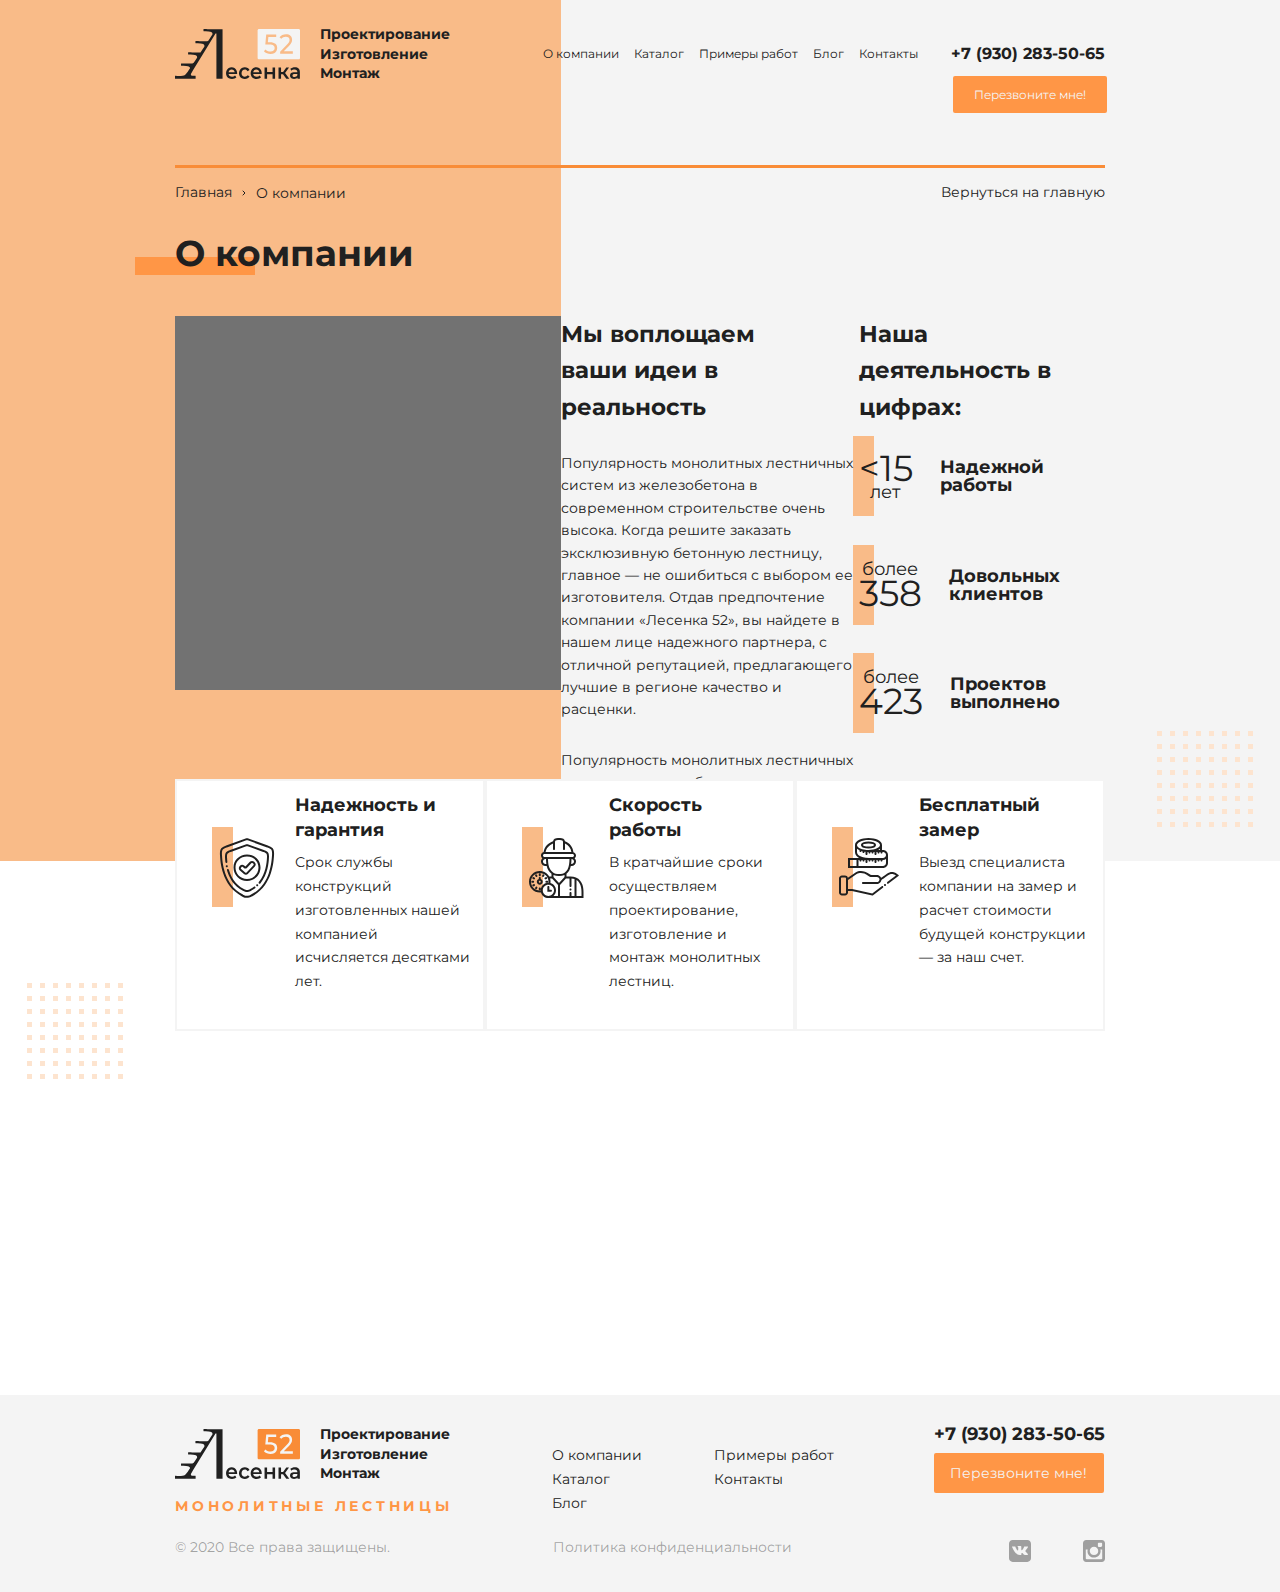
<file: docs/company.html>
<!DOCTYPE html>
<html lang="en">

<head>
    <meta charset="UTF-8">
    <meta name="viewport" content="width=device-width, initial-scale=1.0">
    <title>Лесенка 52 О компании</title>
    <link rel="stylesheet" href="css/swiper-bundle.min.css">
    <link rel="stylesheet" href="css/fonts.css">
    <link rel="stylesheet" href="css/style.css">
</head>

<body class="body">
    <div class="wrapper">
        <header class="header">
            <div class="container">
                <div class="header__mask"></div>
                <div class="header__top">
                    <div class="header__logo">
                        <a href="index.html"><img class="header__img" src="img/logo/LOGO (4).svg" alt="лого"></a>
                        <div class="header__text">
                            <p>
                                Проектирование
                                Изготовление
                                Монтаж
                            </p>
                        </div>
                    </div>
                    <div class="header__nav">
                        <ul class="nav__list">
                            <li class="nav__items-1">
                                <a class="nav__link" href="company.html">О компании</a>
                            </li>
                            <li class="nav__items-2">
                                <a class="nav__link" href="catalog.html">Каталог</a>
                            </li>
                            <li class="nav__items-3">
                                <a class="nav__link" href="examplesOfWorks.html">Примеры работ</a>
                            </li>
                            <li class="nav__items-4">
                                <a class="nav__link" href="blog.html">Блог</a>
                            </li>
                            <li class="nav__items-5">
                                <a class="nav__link" href="contacts.html">Контакты</a>
                            </li>
                        </ul>
                        <div class="header__info">
                            <a class="header__phone" chref="#" src="tel:+79302835065">+7 (930) 283-50-65</a>
                            <button class="header__button">Перезвоните мне!</button>
                        </div>
                    </div>
                    <div class="burger-icon">
                        <span></span>
                    </div>
                </div>
            </div>
        </header>
        <main>
            <section class="company">
                <div class="container">
                    <div class="company__mask"></div>
                    <div class="company__link">
                        <div class="company__link-left">
                            <a href="index.html">Главная</a>
                            <img src="img/znak.svg" alt="">
                            <span>О компании</span>
                        </div>
                        <div class="company__link-right">
                            <a href="index.html">Вернуться на главную</a>
                        </div>
                    </div>
                    <h1 class="company__title">О компании</h1>
                    <div class="company__content">
                        <div class="company__item">
                            <div class="company__img"></div>
                        </div>
                        <div class="company__item2">
                            <h1 class="company__item-title">Мы воплощаем ваши
                                идеи в реальность</h1>
                            <p class="company__item-text">Популярность монолитных лестничных систем
                                из железобетона в современном строительстве очень высока. Когда решите заказать
                                эксклюзивную
                                бетонную лестницу, главное — не ошибиться с выбором ее изготовителя.
                                Отдав предпочтение компании «Лесенка 52»,
                                вы найдете в нашем лице надежного партнера,
                                с отличной репутацией, предлагающего лучшие в регионе качество и расценки.
                            </p>
                            <p class="company__item-text2">Популярность монолитных лестничных систем
                                из железобетона в современном строительстве очень высока.</p>
                        </div>
                        <div class="company__item3">
                            <h1 class="company__item-title">
                                Наша деятельность
                                в цифрах:
                            </h1>
                            <div class="company__item-inner">
                                <div class="company__item-box">
                                    <div class="company__box-icon">
                                        <15 <span class="company__icon-text">лет</span>
                                    </div>
                                    <div class="company__box-text">Надежной работы</div>
                                </div>
                                <div class="company__item-box">
                                    <div class="company__box-icon">
                                        <span class="company__icon-text">более</span>
                                        358
                                    </div>
                                    <div class="company__box-text">Довольных клиентов</div>
                                </div>
                                <div class="company__item-box">
                                    <div class="company__box-icon">
                                        <span class="company__icon-text">более</span>
                                        423
                                    </div>
                                    <div class="company__box-text">Проектов выполнено</div>
                                </div>
                            </div>
                        </div>
                    </div>
                </div>

            </section>
            <section class="company-advantages">
                <div class="container">
                    <div class="company-advantages__inner">
                        <div class="company-advantages__list">
                            <div class="company-advantages__list-icon">
                                <img class="company-advantages__img" src="img/icons/9.svg" alt="">
                            </div>
                            <div class="company-advantages__box-right">
                                <h1 class="company-advantages__title">
                                    Надежность
                                    и гарантия
                                </h1>
                                <p class="company-advantages__text">
                                    Срок службы конструкций изготовленных нашей компанией исчисляется
                                    десятками лет.
                                </p>
                            </div>
                        </div>
                        <div class="company-advantages__list">
                            <div class="company-advantages__list-icon">
                                <img class="company-advantages__img" src="img/icons/speed.svg" alt="">
                            </div>
                            <div class="company-advantages__box-right">
                                <h1 class="company-advantages__title">
                                    Скорость
                                    работы
                                </h1>
                                <p class="company-advantages__text">
                                    В кратчайшие сроки осуществляем проектирование, изготовление и монтаж монолитных
                                    лестниц.
                                </p>
                            </div>
                        </div>
                        <div class="company-advantages__list">
                            <div class="company-advantages__list-icon">
                                <img class="company-advantages__img" src="img/icons/10.svg" alt="">
                            </div>
                            <div class="company-advantages__box-right">
                                <h1 class="company-advantages__title">
                                    Бесплатный
                                    замер
                                </h1>
                                <p class="company-advantages__text">
                                    Выезд специалиста компании
                                    на замер и расчет стоимости будущей конструкции — за
                                    наш счет.
                                </p>
                            </div>
                        </div>
                    </div>
                </div>
            </section>
        </main>
        <footer class="footer">
            <div class="container">
                <div class="footer__top">
                    <div class="footer__logo">
                        <div class="footer__logo-top">
                            <div class="footer__logo-left">
                                <a class="footer__logo" href=""><img src="img/logo/LOGO-footer.svg" alt="лого"></a>
                            </div>
                            <div class="footer__logo-right">
                                <span>Проектирование</span>
                                <span>Изготовление</span>
                                <span>Монтаж</span>
                            </div>
                        </div>
                        <div class="footer__logo-bottom">
                            <span class="footer__title-logo">
                                Монолитные лестницы
                            </span>
                        </div>
                    </div>
                    <div class="footer__nav">
                        <ul class="footer__nav-list-left">
                            <li class="footer__nav-item">
                                <a href="">О компании</a>
                            </li>
                            <li class="footer__nav-item"><a href="">Каталог</a></li>
                            <li class="footer__nav-item"><a href="">Блог</a></li>
                        </ul>
                        <ul class="footer__nav-list-right">
                            <li class="footer__nav-item"><a href="">Примеры работ</a></li>
                            <li class="footer__nav-item"><a href="">Контакты</a></li>
                        </ul>
                    </div>
                    <div class="footer__info">
                        <a class="footer__phone" chref="#" src="tel:+79302835065">+7 (930) 283-50-65</a>
                        <button class="footer__button">Перезвоните мне!</button>
                    </div>
                </div>
                <div class="footer__bottom">
                    <div class="footer__copyright">
                        © 2020 Все права защищены.
                    </div>
                    <div class="footer__confidentiality">
                        <a class="confidentiality" href="#">
                            Политика конфиденциальности
                        </a>
                    </div>
                    <div class="footer__socials">
                        <a class="footer__vkontakte" href="#">
                            <img src="img/socials/vk.svg" alt="">
                        </a>
                        <a class="footer__instagramm" href="#">
                            <img src="img/socials/instagramm.svg" alt="">
                        </a>
                    </div>
                </div>
            </div>
        </footer>
    </div>
</body>

</html>
</file>
<file: docs/css/fonts.css>
@font-face {
    font-family: 'Montserrat';
    src: local('Montserrat Bold'), local('Montserrat-Bold'),
        url('../fonts/Montserrat-Bold.woff2') format('woff2'),
        url('../fonts/Montserrat-Bold.woff') format('woff');
    font-weight: 700;
    font-style: normal;
    font-display: swap;
}

@font-face {
    font-family: 'Montserrat';
    src: local('Montserrat Medium'), local('Montserrat-Medium'),
        url('../fonts/Montserrat-Medium.woff2') format('woff2'),
        url('../fonts/Montserrat-Medium.woff') format('woff');
    font-weight: 500;
    font-style: normal;
    font-display: swap;
}

@font-face {
    font-family: 'Montserrat';
    src: local('Montserrat Regular'), local('Montserrat-Regular'),
        url('../fonts/Montserrat-Regular.woff2') format('woff2'),
        url('../fonts/Montserrat-Regular.woff') format('woff');
    font-weight: 400;
    font-style: normal;
    font-display: swap;
}

@font-face {
    font-family: 'Montserrat SemiBold';
    src: local('Montserrat SemiBold'), local('Montserrat-SemiBold'),
        url('../fonts/Montserrat-SemiBold.woff2') format('woff2'),
        url('../fonts/Montserrat-SemiBold.woff') format('woff');
    font-weight: 600;
    font-style: normal;
    font-display: swap;
}
</file>
<file: docs/css/style.css>
* {
  padding: 0;
  margin: 0;
  border: 0;
}

*,
*:before,
*:after {
  -webkit-box-sizing: border-box;
  box-sizing: border-box;
}

:focus,
:active {
  outline: none;
}

a:focus,
a:active {
  outline: none;
}

nav,
footer,
header,
aside {
  display: block;
}

html,
body {
  height: 100%;
  width: 100%;
  font-size: 100%;
  line-height: 1;
  -ms-text-size-adjust: 100%;
  -moz-text-size-adjust: 100%;
  -webkit-text-size-adjust: 100%;
}

input,
button,
textarea {
  font-family: inherit;
}

input::-ms-clear {
  display: none;
}

button {
  cursor: pointer;
}

button::-moz-focus-inner {
  padding: 0;
  border: 0;
}

a,
a:visited {
  text-decoration: none;
}

a:hover {
  text-decoration: none;
}

ul li {
  list-style: none;
}

img {
  vertical-align: top;
}

h1,
h2,
h3,
h4,
h5,
h6 {
  font-size: inherit;
  font-weight: inherit;
}

a,
button {
  color: inherit;
  -webkit-tap-highlight-color: rgba(0, 0, 0, 0);
}

.typesStairs__text {
  font-weight: 400;
}

.company-advantages__title, .company__box-text, .company__item-title, .modal__text, .modal__title-top, .footer__phone, .footer__title-logo, .footer__logo-right, .advantagesStairs__list-title, .examples__price, .examples__item-text, .examples__list-title, .appeal__icon-text, .appeal__list-title1, .appeal__list-title, .typesStairs__text span, .typesStairs__title, .advantages__title, .header__detailed-title-text, .header__phone, .header__text {
  font-weight: 600;
}

.company__title, .modal5-2__title, .modal5__title, .location__box-title, .working__item-title, .working__title, .advantagesStairs__title, .examples__title, .appeal__title, .form__title, .typesStairs__heading-title, .right-box__title, .right-box__text2, .right-box__text1 {
  font-weight: 700;
}

.wrapper {
  min-height: 100%;
  width: 100%;
  overflow: hidden;
  display: -webkit-box;
  display: -ms-flexbox;
  display: flex;
  -webkit-box-orient: vertical;
  -webkit-box-direction: normal;
      -ms-flex-direction: column;
          flex-direction: column;
}

.container {
  position: relative;
  max-width: 1247px;
  margin: 0 auto;
  padding: 0 15px;
  height: 100%;
}

* {
  font-family: "Montserrat";
  font-size: 14px;
  color: #202020;
  font-style: normal;
}

.header {
  position: relative;
  background: #F4F4F4;
}

.header::before {
  content: "";
  display: block;
  position: absolute;
  top: 0;
  bottom: 0;
  left: 0;
  width: 20%;
  height: 100%;
  background-color: #F9BB88;
  z-index: 0;
}

.header__top {
  padding-top: 25px;
  padding-bottom: 81px;
  display: -webkit-box;
  display: -ms-flexbox;
  display: flex;
  -webkit-box-pack: justify;
      -ms-flex-pack: justify;
          justify-content: space-between;
  -webkit-box-align: center;
      -ms-flex-align: center;
          align-items: center;
  position: relative;
}
.header__mask {
  position: absolute;
  background-color: #F9BB88;
  width: 386px;
  height: 100%;
}
.header__logo {
  display: -webkit-box;
  display: -ms-flexbox;
  display: flex;
  -webkit-box-align: center;
      -ms-flex-align: center;
          align-items: center;
  gap: 20px;
  z-index: 1;
}
.header__img {
  height: 50px;
}
.header__text {
  width: 129px;
  line-height: 1.4;
}
.header__nav {
  display: -webkit-box;
  display: -ms-flexbox;
  display: flex;
  gap: 74px;
}
.header__info {
  position: relative;
}
.header__phone {
  font-size: 18px;
}
.header__button {
  position: absolute;
  top: 30px;
  bottom: 0;
  left: -1;
  right: 0;
  background: #FF9646;
  width: 170px;
  height: 40px;
  border-radius: 2px;
  color: #F4F4F4;
}
.header__button:hover {
  background: #202020;
  -webkit-transition: all 0.2s ease-in-out;
  transition: all 0.2s ease-in-out;
}
.header__home {
  position: relative;
  display: -webkit-box;
  display: -ms-flexbox;
  display: flex;
  right: 127px;
  gap: 104px;
  padding-bottom: 159px;
}
.header__left-box {
  position: relative;
}
.header__detailed {
  display: -webkit-box;
  display: -ms-flexbox;
  display: flex;
  -webkit-box-orient: vertical;
  -webkit-box-direction: normal;
      -ms-flex-direction: column;
          flex-direction: column;
  -webkit-box-align: center;
      -ms-flex-align: center;
          align-items: center;
  -webkit-box-pack: center;
      -ms-flex-pack: center;
          justify-content: center;
  position: absolute;
  left: 413px;
  width: 446px;
  height: 220px;
  background: #202020;
  gap: 26px;
}
.header__detailed-title {
  height: 64px;
  color: #F4F4F4;
  font-size: 23px;
  line-height: 140%;
  padding-left: 68px;
  padding-right: 66px;
}
.header__detailed-title-text {
  color: #F4F4F4;
  font-size: 23px;
}
.header__btn {
  padding-right: 118px;
}
.header__detailed-btn {
  width: 191px;
  height: 50px;
  border-radius: 2px;
  background-color: #F4F4F4;
}
.header__detailed-btn:hover {
  background: #FF9646;
  -webkit-transition: all 0.2s ease-in-out;
  transition: all 0.2s ease-in-out;
}

.header__right-box {
  position: relative;
  top: 55px;
}

.right-box__text {
  color: #F9BB88;
  font-size: 12px;
  text-transform: uppercase;
  letter-spacing: 0.6px;
}
.right-box__text1 {
  font-size: 12px;
  color: #FF9646;
  letter-spacing: 0.6px;
}
.right-box__text2 {
  font-size: 12px;
  color: #FF9646;
  letter-spacing: 0.6px;
}
.right-box__title {
  width: 384px;
  height: 162px;
  font-size: 45px;
  letter-spacing: 0.02em;
  line-height: 120%;
  margin-bottom: 30px;
}
.right-box__strip {
  position: relative;
  right: 287px;
  width: 517px;
  height: 3px;
  background: #F9BB88;
  margin-bottom: 35px;
}
.right-box__info {
  width: 315px;
  line-height: 160%;
  margin-bottom: 35px;
}
.right-box__btn {
  width: 209px;
  height: 50px;
  border-radius: 2px;
  background-color: #FF9646;
  color: #F4F4F4;
}
.right-box__btn:hover {
  background: #202020;
  -webkit-transition: all 0.2s ease-in-out;
  transition: all 0.2s ease-in-out;
}

.nav__list {
  display: -webkit-box;
  display: -ms-flexbox;
  display: flex;
  -webkit-box-orient: horizontal;
  -webkit-box-direction: normal;
      -ms-flex-direction: row;
          flex-direction: row;
}

.nav__items-1 {
  margin-right: 37px;
}
.nav__items-2 {
  margin-right: 37px;
}
.nav__items-3 {
  margin-right: 35px;
}
.nav__items-4 {
  margin-right: 33px;
}
.nav__items-1 a {
  position: relative;
  -webkit-transition: all 0.2s ease-in-out;
  transition: all 0.2s ease-in-out;
}
.nav__items-2 a {
  position: relative;
  -webkit-transition: all 0.2s ease-in-out;
  transition: all 0.2s ease-in-out;
}
.nav__items-3 a {
  position: relative;
  -webkit-transition: all 0.2s ease-in-out;
  transition: all 0.2s ease-in-out;
}
.nav__items-4 a {
  position: relative;
  -webkit-transition: all 0.2s ease-in-out;
  transition: all 0.2s ease-in-out;
}
.nav__items-5 a {
  position: relative;
  -webkit-transition: all 0.2s ease-in-out;
  transition: all 0.2s ease-in-out;
}

.nav__items-1 a::before {
  content: "";
  display: inline-block;
  position: absolute;
  bottom: -5px;
  left: 50%;
  -webkit-transform: translateX(-50%) translateY(0);
      -ms-transform: translateX(-50%) translateY(0);
          transform: translateX(-50%) translateY(0);
  height: 2px;
  width: 30px;
  background: transparent;
  -webkit-transition: all 0.2s ease-in-out;
  transition: all 0.2s ease-in-out;
}
.nav__items-2 a::before {
  content: "";
  display: inline-block;
  position: absolute;
  bottom: -5px;
  left: 50%;
  -webkit-transform: translateX(-50%) translateY(0);
      -ms-transform: translateX(-50%) translateY(0);
          transform: translateX(-50%) translateY(0);
  height: 2px;
  width: 30px;
  background: transparent;
  -webkit-transition: all 0.2s ease-in-out;
  transition: all 0.2s ease-in-out;
}
.nav__items-3 a::before {
  content: "";
  display: inline-block;
  position: absolute;
  bottom: -5px;
  left: 50%;
  -webkit-transform: translateX(-50%) translateY(0);
      -ms-transform: translateX(-50%) translateY(0);
          transform: translateX(-50%) translateY(0);
  height: 2px;
  width: 30px;
  background: transparent;
  -webkit-transition: all 0.2s ease-in-out;
  transition: all 0.2s ease-in-out;
}
.nav__items-4 a::before {
  content: "";
  display: inline-block;
  position: absolute;
  bottom: -5px;
  left: 50%;
  -webkit-transform: translateX(-50%) translateY(0);
      -ms-transform: translateX(-50%) translateY(0);
          transform: translateX(-50%) translateY(0);
  height: 2px;
  width: 30px;
  background: transparent;
  -webkit-transition: all 0.2s ease-in-out;
  transition: all 0.2s ease-in-out;
}
.nav__items-5 a::before {
  content: "";
  display: inline-block;
  position: absolute;
  bottom: -5px;
  left: 50%;
  -webkit-transform: translateX(-50%) translateY(0);
      -ms-transform: translateX(-50%) translateY(0);
          transform: translateX(-50%) translateY(0);
  height: 2px;
  width: 30px;
  background: transparent;
  -webkit-transition: all 0.2s ease-in-out;
  transition: all 0.2s ease-in-out;
}
.nav__items-1 a:hover {
  -webkit-transition: all 0.2s ease-in-out;
  transition: all 0.2s ease-in-out;
  text-shadow: 0 0 0.65px #ff9646, 0 0 0.65px #ff9646;
  color: #ff9646;
}
.nav__items-2 a:hover {
  -webkit-transition: all 0.2s ease-in-out;
  transition: all 0.2s ease-in-out;
  text-shadow: 0 0 0.65px #ff9646, 0 0 0.65px #ff9646;
  color: #ff9646;
}
.nav__items-3 a:hover {
  -webkit-transition: all 0.2s ease-in-out;
  transition: all 0.2s ease-in-out;
  text-shadow: 0 0 0.65px #ff9646, 0 0 0.65px #ff9646;
  color: #ff9646;
}
.nav__items-4 a:hover {
  -webkit-transition: all 0.2s ease-in-out;
  transition: all 0.2s ease-in-out;
  text-shadow: 0 0 0.65px #ff9646, 0 0 0.65px #ff9646;
  color: #ff9646;
}
.nav__items-5 a:hover {
  -webkit-transition: all 0.2s ease-in-out;
  transition: all 0.2s ease-in-out;
  text-shadow: 0 0 0.65px #ff9646, 0 0 0.65px #ff9646;
  color: #ff9646;
}
.nav__items-1 a:hover::before {
  content: "";
  display: inline-block;
  position: absolute;
  bottom: -5px;
  left: 50%;
  -webkit-transform: translateX(-50%) translateY(0);
      -ms-transform: translateX(-50%) translateY(0);
          transform: translateX(-50%) translateY(0);
  height: 2px;
  width: 30px;
  background: #ff9646;
  -webkit-transition: all 0.2s ease-in-out;
  transition: all 0.2s ease-in-out;
}
.nav__items-2 a:hover::before {
  content: "";
  display: inline-block;
  position: absolute;
  bottom: -5px;
  left: 50%;
  -webkit-transform: translateX(-50%) translateY(0);
      -ms-transform: translateX(-50%) translateY(0);
          transform: translateX(-50%) translateY(0);
  height: 2px;
  width: 30px;
  background: #ff9646;
  -webkit-transition: all 0.2s ease-in-out;
  transition: all 0.2s ease-in-out;
}
.nav__items-3 a:hover::before {
  content: "";
  display: inline-block;
  position: absolute;
  bottom: -5px;
  left: 50%;
  -webkit-transform: translateX(-50%) translateY(0);
      -ms-transform: translateX(-50%) translateY(0);
          transform: translateX(-50%) translateY(0);
  height: 2px;
  width: 30px;
  background: #ff9646;
  -webkit-transition: all 0.2s ease-in-out;
  transition: all 0.2s ease-in-out;
}
.nav__items-4 a:hover::before {
  content: "";
  display: inline-block;
  position: absolute;
  bottom: -5px;
  left: 50%;
  -webkit-transform: translateX(-50%) translateY(0);
      -ms-transform: translateX(-50%) translateY(0);
          transform: translateX(-50%) translateY(0);
  height: 2px;
  width: 30px;
  background: #ff9646;
  -webkit-transition: all 0.2s ease-in-out;
  transition: all 0.2s ease-in-out;
}
.nav__items-5 a:hover::before {
  content: "";
  display: inline-block;
  position: absolute;
  bottom: -5px;
  left: 50%;
  -webkit-transform: translateX(-50%) translateY(0);
      -ms-transform: translateX(-50%) translateY(0);
          transform: translateX(-50%) translateY(0);
  height: 2px;
  width: 30px;
  background: #ff9646;
  -webkit-transition: all 0.2s ease-in-out;
  transition: all 0.2s ease-in-out;
}

.burger-icon {
  display: none;
  width: 50px;
  height: 50px;
  -webkit-box-align: center;
      -ms-flex-align: center;
          align-items: center;
  -webkit-box-pack: center;
      -ms-flex-pack: center;
          justify-content: center;
  cursor: pointer;
  z-index: 600;
}

.burger-icon span {
  position: relative;
  display: block;
  width: 25px;
  height: 3px;
  border-radius: 2px;
  border: 1px solid #000;
  background: #27242B;
  -webkit-box-shadow: 0px 4px 4px 0px rgba(0, 0, 0, 0.25);
          box-shadow: 0px 4px 4px 0px rgba(0, 0, 0, 0.25);
  -webkit-transition: all 0.4s;
  transition: all 0.4s;
}

.burger-icon span::before,
.burger-icon span::after {
  content: "";
  display: block;
  width: 25px;
  height: 3px;
  border-radius: 2px;
  border: 1px solid #000;
  background: #27242B;
  -webkit-box-shadow: 0px 4px 4px 0px rgba(0, 0, 0, 0.25);
          box-shadow: 0px 4px 4px 0px rgba(0, 0, 0, 0.25);
  position: absolute;
  -webkit-transition: all 0.4s;
  transition: all 0.4s;
}

.burger-icon span::before {
  top: -9px;
  left: -1px;
}

.burger-icon span::after {
  bottom: -9px;
  left: -1px;
}

.body--opened-menu .burger-icon span {
  background: transparent;
  border: none;
  -webkit-box-shadow: none;
          box-shadow: none;
}

.body--opened-menu .burger-icon span::before {
  top: 0px;
  -webkit-transform: rotate(45deg);
      -ms-transform: rotate(45deg);
          transform: rotate(45deg);
}

.body--opened-menu .burger-icon span::after {
  bottom: 0px;
  -webkit-transform: rotate(-45deg);
      -ms-transform: rotate(-45deg);
          transform: rotate(-45deg);
}

@media (max-width: 1440px) {
  .container {
    max-width: 960px;
  }
  .header__phone {
    font-size: 16px;
  }
  .header__button {
    font-size: 12px;
    width: 154px;
    height: 37px;
    right: -2px;
  }
  .header__nav {
    gap: 33px;
  }
  .nav__items-1 {
    margin-right: 15px;
  }
  .nav__items-2 {
    margin-right: 15px;
  }
  .nav__items-3 {
    margin-right: 15px;
  }
  .nav__items-4 {
    margin-right: 15px;
  }
  .nav__link {
    font-size: 12px;
  }
  .header__home {
    gap: 50px;
  }
  .header__left-box {
    margin-left: -34px;
    width: 687px;
  }
  .header__img1 {
    height: 80%;
  }
  .header__detailed {
    width: 342px;
    height: 183px;
    left: 345px;
  }
  .header__detailed-title {
    font-size: 18px;
    line-height: 120%;
    padding-left: 50px;
    padding-right: 24px;
    padding-top: 23px;
  }
  .header__detailed-title-text {
    font-size: 18px;
    line-height: 120%;
  }
  .header__btn {
    padding-right: 0px;
    padding-bottom: 30px;
  }
  .right-box__title {
    font-size: 38px;
    width: 324px;
    margin-bottom: 8px;
  }
  .right-box__strip {
    width: 400px;
    right: 195px;
  }
  .right-box__info {
    font-size: 12px;
    line-height: 140%;
  }
}
@media (max-width: 992px) {
  .container {
    max-width: 729px;
  }
  .header::before {
    height: 672px;
  }
  .header {
    margin-bottom: 148px;
  }
  .header__mask {
    width: 280px;
    height: 672px;
  }
  .header__top {
    -webkit-box-align: normal;
        -ms-flex-align: normal;
            align-items: normal;
  }
  .header__info {
    padding-right: 78px;
  }
  .header__button {
    left: 0;
  }
  .nav__list {
    position: fixed;
    top: 0;
    right: -100%;
    width: 50%;
    background: #fff;
    height: 100%;
    z-index: 500;
    -webkit-transition: all 0.5s ease;
    transition: all 0.5s ease;
    display: -webkit-box;
    display: -ms-flexbox;
    display: flex;
    -webkit-box-orient: vertical;
    -webkit-box-direction: normal;
        -ms-flex-direction: column;
            flex-direction: column;
    padding: 20px 0 0 20px;
    gap: 30px;
    font-size: 100px;
  }
  .nav__list a {
    font-size: 19px;
  }
  .body--opened-menu .nav__list {
    right: 0;
    -webkit-transition: all 0.5s ease;
    transition: all 0.5s ease;
  }
  .burger-icon {
    display: block;
    right: 0px;
    position: fixed;
  }
  .header__home {
    gap: 17px;
  }
  .header__left-box {
    margin-left: -51px;
    width: 616px;
  }
  .header__img1 {
    height: 70%;
  }
  .header__detailed {
    left: 259px;
  }
}
@media (max-width: 768px) {
  .container {
    max-width: 557px;
  }
  .header::before {
    height: 445px;
  }
  .header__mask {
    height: 400px;
  }
  .header__home {
    -ms-flex-wrap: wrap;
        flex-wrap: wrap;
    right: 4px;
    gap: 0px;
  }
  .header__left-box {
    padding-left: 50px;
  }
  .header__detailed {
    left: 151px;
  }
  .header__right-box {
    display: -webkit-box;
    display: -ms-flexbox;
    display: flex;
    -webkit-box-orient: vertical;
    -webkit-box-direction: normal;
        -ms-flex-direction: column;
            flex-direction: column;
    -webkit-box-pack: center;
        -ms-flex-pack: center;
            justify-content: center;
    -webkit-box-align: center;
        -ms-flex-align: center;
            align-items: center;
    text-align: center;
    width: 100%;
  }
  .right-box__title {
    width: 100%;
    height: 107px;
  }
  .right-box__strip {
    display: none;
  }
  .right-box__info {
    width: 100%;
  }
}
@media (max-width: 576px) {
  .header::before {
    height: 100%;
    width: 50px;
  }
  .burger-icon span {
    top: 24px;
  }
  .header__mask {
    width: 80px;
    height: 100%;
  }
  .header__top {
    padding-top: 3px;
    padding-bottom: 27px;
  }
  .header__info {
    display: none;
  }
  .header__img {
    width: 50%;
  }
  .header__text {
    display: none;
  }
  .header__home {
    gap: 32px;
  }
  .header__left-box {
    padding-left: none;
  }
  .header__img1 {
    width: 100%;
    height: auto;
  }
  .header__detailed {
    bottom: -562px;
    left: 100px;
  }
  .header__right-box {
    display: -webkit-box;
    display: -ms-flexbox;
    display: flex;
    text-align: start;
    -webkit-box-align: start;
        -ms-flex-align: start;
            align-items: start;
    top: -7px;
    left: 104px;
  }
  .right-box__title {
    font-size: 38px;
    width: 324px;
    margin-bottom: 8px;
  }
  .right-box__strip {
    display: block;
    bottom: -25px;
  }
  .right-box__info {
    width: 315px;
    line-height: 160%;
    margin-bottom: 35px;
  }
}
@media (max-width: 400px) {
  .right-box__text {
    font-size: 10px;
  }
  .right-box__text1 {
    font-size: 10px;
  }
  .right-box__text2 {
    font-size: 10px;
  }
  .right-box__title {
    font-size: 32px;
    width: 272px;
  }
  .right-box__info {
    width: 70%;
    height: auto;
  }
  .header__detailed {
    width: auto;
    height: auto;
    left: 67px;
  }
}
.advantages {
  background-color: #FFF;
  margin-top: 157px;
}
.advantages__inner {
  display: -webkit-box;
  display: -ms-flexbox;
  display: flex;
  -webkit-box-pack: justify;
      -ms-flex-pack: justify;
          justify-content: space-between;
  margin-bottom: 125px;
  height: auto;
}
.advantages__list {
  position: relative;
  display: -webkit-box;
  display: -ms-flexbox;
  display: flex;
  border: 2px solid #f4f4f4;
}
.advantages__list:first-child::before {
  content: "";
  background-image: url(../img/element.svg);
  width: 96px;
  height: 96px;
  position: absolute;
  bottom: -50px;
  left: -150px;
}
.advantages__list:last-child::before {
  content: "";
  background-image: url(../img/element.svg);
  width: 96px;
  height: 96px;
  position: absolute;
  top: -50px;
  right: -150px;
}
.advantages__list-icon {
  position: relative;
  margin-left: 42px;
  margin-top: 57px;
}
.advantages__list-icon::before {
  content: "";
  position: absolute;
  top: -11px;
  left: -7px;
  width: 21px;
  height: 80px;
  background: #F9BB88;
}
.advantages__img {
  position: relative;
  z-index: 1;
}
.advantages__box-right {
  padding: 40px 40px 40px 30px;
}
.advantages__title {
  font-size: 18px;
  line-height: 140%;
  padding-right: 17px;
  padding-bottom: 8px;
}
.advantages__text {
  font-size: 14px;
  line-height: 170%;
}

@media (max-width: 1440px) {
  .advantages__list {
    width: 90%;
  }
  .advantages__box-right {
    padding: 12px 10px 35px 20px;
  }
}
@media (max-width: 992px) {
  .advantages {
    margin-top: 27px;
    margin-bottom: 40px;
  }
  .advantages__inner {
    -ms-flex-wrap: wrap;
        flex-wrap: wrap;
    gap: 20px;
    margin-bottom: 160px;
  }
  .advantages__list:first-child::before {
    bottom: 150px;
    left: 530px;
  }
  .advantages__list:last-child::before {
    top: 152px;
    right: 531px;
  }
  .advantages__list-icon {
    margin-top: 29px;
  }
}
@media (max-width: 768px) {
  .advantages__inner {
    margin-bottom: 169px;
  }
  .advantages__list:first-child::before {
    left: 375px;
  }
  .advantages__list:last-child::before {
    top: 170px;
    right: 375px;
  }
  .advantages__list-icon {
    margin-top: 29px;
  }
}
@media (max-width: 576px) {
  .advantages {
    margin-top: -23px;
    z-index: 10;
  }
  .advantages__inner {
    gap: 0;
    margin-bottom: 155px;
  }
  .advantages__list {
    width: 100%;
    height: 100%;
    padding-top: 26px;
  }
  .advantages__list:first-child::before {
    bottom: 144px;
    left: 403px;
    z-index: -1;
  }
  .advantages__list:last-child::before {
    top: 144px;
    right: 403px;
    z-index: -1;
  }
  .advantages__list-icon {
    margin-top: 29px;
  }
}
@media (max-width: 400px) {
  .advantages {
    margin-top: -23px;
    z-index: 10;
  }
  .advantages__inner {
    gap: 0;
    margin-bottom: 155px;
  }
  .advantages__list {
    width: 100%;
    height: 100%;
    padding-top: 26px;
  }
  .advantages__list:first-child::before {
    bottom: 219px;
    left: 283px;
    z-index: -1;
  }
  .advantages__list:last-child::before {
    top: 219px;
    right: 283px;
    z-index: -1;
  }
  .advantages__list-icon {
    margin-top: 29px;
  }
}
.typesStairs__heading {
  display: -webkit-box;
  display: -ms-flexbox;
  display: flex;
  -webkit-box-pack: justify;
      -ms-flex-pack: justify;
          justify-content: space-between;
  margin-bottom: 40px;
}
.typesStairs__heading-title {
  position: relative;
  font-size: 36px;
}
.typesStairs__heading-title::before {
  content: "";
  position: absolute;
  width: 120px;
  height: 18px;
  background: #F9BB88;
  z-index: -8;
  top: 21px;
  right: 197px;
}
.typesStairs__nav {
  display: -webkit-box;
  display: -ms-flexbox;
  display: flex;
  -webkit-box-align: center;
      -ms-flex-align: center;
          align-items: center;
}
.typesStairs__btn-prev, .typesStairs__btn-next {
  display: -webkit-box;
  display: -ms-flexbox;
  display: flex;
  -webkit-box-pack: center;
      -ms-flex-pack: center;
          justify-content: center;
  -webkit-box-align: center;
      -ms-flex-align: center;
          align-items: center;
  width: 25px;
  height: 35px;
  cursor: pointer;
}
.typesStairs__btn-prev:hover path, .typesStairs__btn-next:hover path {
  stroke: #202020;
  -webkit-transition: all 0.2s ease-in-out;
  transition: all 0.2s ease-in-out;
}
.typesStairs__stick {
  height: 34px;
  width: 1.8px;
  background-color: #202020;
  margin-left: 19px;
  margin-right: 19px;
}
.typesStairs__card {
  border: 2px solid #F4F4F4;
  width: 386px;
  height: 540px;
  text-align: center;
}
.typesStairs__img {
  height: 335px !important;
  display: -webkit-box;
  display: -ms-flexbox;
  display: flex;
  -webkit-box-pack: center;
      -ms-flex-pack: center;
          justify-content: center;
  -webkit-box-align: center;
      -ms-flex-align: center;
          align-items: center;
  position: relative;
}
.typesStairs__img::before {
  content: "";
  position: absolute;
  background-image: url(../img/kvadrat2.svg);
  width: 160px;
  height: 160px;
  top: 37px;
  right: 39px;
  z-index: -1;
}
.typesStairs__img1 {
  width: 294px;
}
.typesStairs__info {
  background-color: #F4F4F4;
  display: -webkit-box;
  display: -ms-flexbox;
  display: flex;
  -webkit-box-orient: vertical;
  -webkit-box-direction: normal;
      -ms-flex-direction: column;
          flex-direction: column;
  -webkit-box-pack: justify;
      -ms-flex-pack: justify;
          justify-content: space-between;
  height: 221px;
}
.typesStairs__title {
  font-size: 23px;
  line-height: 160%;
  padding-top: 20px;
  padding-bottom: 6px;
}
.typesStairs__text {
  padding-bottom: 15px;
}
.typesStairs__text span {
  padding-left: 7px;
  font-size: 23px;
  line-height: 160%;
}
.typesStairs__btn {
  padding-bottom: 56px;
}
.typesStairs__btn button {
  width: 191px;
  height: 50px;
  border-radius: 2px;
  background: #FF9646;
  color: #FFF;
}
.typesStairs__btn button:hover {
  background: #202020;
  -webkit-transition: all 0.2s ease-in-out;
  transition: all 0.2s ease-in-out;
}

.typesStairs__swiper-pagination1 {
  display: none;
}

.typesStairs__swiper-pagination .swiper-pagination-bullet {
  margin-right: 18px;
  width: 9px;
  height: 9px;
  background: #F9BB88;
  border-radius: 0%;
  opacity: inherit;
}

.typesStairs__swiper-pagination .swiper-pagination-bullet-active {
  position: relative;
  bottom: 0px;
  width: 17px;
  height: 17px;
  background: #202020;
}

@media (max-width: 1440px) {
  .typesStairs__card {
    width: 100%;
  }
  .typesStairs__img {
    width: 100%;
    height: 335px;
  }
  .typesStairs__img1 {
    width: 294px;
  }
  .typesStairs__title {
    font-size: 18px;
  }
}
@media (max-width: 768px) {
  .typesStairs__card {
    width: 250px;
  }
  .typesStairs__img1 {
    width: 230px;
  }
  .typesStairs__title {
    font-size: 18px;
  }
}
@media (max-width: 576px) {
  .typesStairs__nav {
    display: none;
  }
  .typesStairs__swiper-pagination1 {
    margin-top: 34px;
    display: -webkit-box;
    display: -ms-flexbox;
    display: flex;
    -webkit-box-align: center;
        -ms-flex-align: center;
            align-items: center;
    -webkit-box-pack: center;
        -ms-flex-pack: center;
            justify-content: center;
  }
  .typesStairs__swiper-pagination {
    display: block;
    -webkit-box-align: center;
        -ms-flex-align: center;
            align-items: center;
    -webkit-box-pack: center;
        -ms-flex-pack: center;
            justify-content: center;
    -webkit-box-orient: horizontal;
    -webkit-box-direction: normal;
        -ms-flex-direction: row;
            flex-direction: row;
    text-align: center;
  }
  .typesStairs__card {
    width: 255px;
  }
  .typesStairs__img1 {
    width: 100%;
  }
}
@media (max-width: 550px) {
  .typesStairs__card {
    width: 300px;
  }
}
@media (max-width: 400px) {
  .typesStairs__card {
    width: 100%;
  }
  .typesStairs__img1 {
    width: 294px;
  }
}
.form {
  background-color: #F4F4F4;
  margin-top: 120px;
  margin-bottom: 120px;
}
.form__heading {
  position: relative;
  display: -webkit-box;
  display: -ms-flexbox;
  display: flex;
  -webkit-box-orient: vertical;
  -webkit-box-direction: normal;
      -ms-flex-direction: column;
          flex-direction: column;
  -webkit-box-align: center;
      -ms-flex-align: center;
          align-items: center;
  padding-top: 70px;
  padding-bottom: 74px;
}
.form__heading::before {
  content: "";
  background-image: url(/img/Group-221.svg);
  position: absolute;
  width: 199px;
  height: 183px;
  top: 119px;
  left: -155px;
}
.form__title {
  width: 700px;
  color: #202020;
  text-align: center;
  font-size: 36px;
  line-height: 120%;
  padding-bottom: 30px;
}
.form__text {
  text-align: center;
  width: 544px;
  font-size: 18px;
  line-height: 160%;
}
.form__block {
  display: -webkit-box;
  display: -ms-flexbox;
  display: flex;
  -webkit-box-pack: center;
      -ms-flex-pack: center;
          justify-content: center;
  gap: 82px;
}
.form__input-block {
  display: -webkit-box;
  display: -ms-flexbox;
  display: flex;
  -webkit-box-orient: vertical;
  -webkit-box-direction: normal;
      -ms-flex-direction: column;
          flex-direction: column;
}
.form__input-block input {
  background-color: #F4F4F4;
  position: relative;
  left: 12px;
  margin-bottom: 5px;
}
.form__name {
  padding-left: 10px;
  padding-bottom: 4px;
}
.form__phone-input, .form__name-input, .form__email-input {
  width: 282px;
  border-bottom: 2px solid rgba(32, 32, 32, 0.4);
}
.form__btn {
  display: -webkit-box;
  display: -ms-flexbox;
  display: flex;
  -webkit-box-pack: center;
      -ms-flex-pack: center;
          justify-content: center;
  gap: 30px;
  margin-top: 60px;
  padding-bottom: 80px;
}
.form__button:hover {
  background: #202020;
  -webkit-transition: all 0.2s ease-in-out;
  transition: all 0.2s ease-in-out;
}
.form__button {
  width: 240px;
  height: 50px;
  background: #FF9646;
  color: #F4F4F4;
  border-radius: 2px;
}
.form__confendicality {
  color: rgba(32, 32, 32, 0.4);
  width: 206px;
  font-size: 13px;
  line-height: 15px;
}
.form__confendicality a:hover {
  color: #202020;
}
.form__confendicality a {
  color: rgba(32, 32, 32, 0.4);
  font-size: 13px;
  text-decoration: underline;
  -webkit-transition: all 0.2s ease-in-out;
  transition: all 0.2s ease-in-out;
}

@media (max-width: 1440px) {
  .form__title {
    font-size: 32px;
  }
  .form__text {
    font-size: 16px;
  }
  .form__block {
    gap: 40px;
  }
}
@media (max-width: 992px) {
  .form__block {
    -ms-flex-wrap: wrap;
        flex-wrap: wrap;
  }
}
@media (max-width: 768px) {
  .form__title {
    width: auto;
  }
  .form__btn {
    -webkit-box-align: center;
        -ms-flex-align: center;
            align-items: center;
    -webkit-box-pack: center;
        -ms-flex-pack: center;
            justify-content: center;
    -webkit-box-orient: vertical;
    -webkit-box-direction: normal;
        -ms-flex-direction: column;
            flex-direction: column;
    text-align: center;
  }
  .form__confendicality {
    width: 263px;
  }
}
@media (max-width: 576px) {
  .form__title {
    font-size: 23px;
  }
  .form__text {
    font-size: 14px;
    width: 255px;
  }
}
.appeal {
  position: relative;
  margin-bottom: 127px;
}
.appeal__title {
  position: relative;
  width: 344px;
  font-size: 36px;
  line-height: 120%;
  margin-bottom: 40px;
}
.appeal__title::before {
  content: "";
  position: absolute;
  bottom: 0px;
  left: -39px;
  width: 120px;
  height: 18px;
  background: #F9BB88;
  z-index: -8;
}
.appeal__box {
  position: relative;
  display: -webkit-box;
  display: -ms-flexbox;
  display: flex;
  -webkit-box-pack: justify;
      -ms-flex-pack: justify;
          justify-content: space-between;
  gap: 90px;
}
.appeal__box::before {
  content: "";
  position: absolute;
  background-image: url(../img/element.svg);
  width: 96px;
  height: 96px;
  top: -173px;
  right: -50px;
}
.appeal__list {
  width: 386px;
}
.appeal__list1 {
  display: -webkit-box;
  display: -ms-flexbox;
  display: flex;
  -webkit-box-orient: vertical;
  -webkit-box-direction: normal;
      -ms-flex-direction: column;
          flex-direction: column;
  -webkit-box-pack: justify;
      -ms-flex-pack: justify;
          justify-content: space-between;
}
.appeal__list-title {
  width: 300px;
  font-size: 23px;
  line-height: 160%;
  margin-bottom: 30px;
}
.appeal__list-title1 {
  width: 277px;
  font-size: 23px;
  line-height: 160%;
  margin-bottom: -15px;
}
.appeal__text {
  line-height: 160%;
  width: 378px;
}
.appeal__list-box {
  display: -webkit-box;
  display: -ms-flexbox;
  display: flex;
  -webkit-box-align: center;
      -ms-flex-align: center;
          align-items: center;
  gap: 20px;
}
.appeal__icon-icon {
  position: relative;
}
.appeal__icon-icon::before {
  content: "";
  position: absolute;
  top: -9px;
  left: -6px;
  width: 21px;
  height: 80px;
  background: #F9BB88;
}
.appeal__icon {
  position: relative;
  z-index: 10;
}
.appeal__icon-text {
  font-size: 18px;
  line-height: 140%;
}
.appeal__img {
  position: relative;
  top: 18px;
}

@media (max-width: 1440px) {
  .appeal__title {
    font-size: 32px;
  }
  .appeal__box {
    gap: 20px;
  }
  .appeal__list-title {
    font-size: 18px;
  }
  .appeal__text {
    font-size: 12px;
    width: auto;
  }
  .appeal__list-title1 {
    font-size: 18px;
  }
  .appeal__icon-text {
    font-size: 16px;
  }
  .appeal__img {
    width: 100%;
  }
}
@media (max-width: 992px) {
  .appeal__box {
    gap: 100px;
  }
  .appeal__list-box {
    gap: 5px;
  }
  .appeal__img {
    display: none;
  }
}
@media (max-width: 768px) {
  .appeal__box {
    gap: 17px;
  }
}
@media (max-width: 576px) {
  .appeal__box {
    width: 100%;
    -webkit-box-orient: vertical;
    -webkit-box-direction: normal;
        -ms-flex-direction: column;
            flex-direction: column;
    -webkit-box-align: center;
        -ms-flex-align: center;
            align-items: center;
  }
  .appeal__list {
    width: auto;
  }
  .appeal__list1 {
    gap: 40px;
  }
  .appeal__img {
    display: block;
  }
}
@media (max-width: 400px) {
  .appeal__box {
    -webkit-box-align: start;
        -ms-flex-align: start;
            align-items: start;
  }
  .appeal__list-title1 {
    width: 216px;
  }
}
.examples {
  position: relative;
  background: #F4F4F4;
  height: 832px;
  z-index: 0;
}

.examples::before {
  content: "";
  display: block;
  position: absolute;
  top: 0;
  bottom: 0;
  right: 0;
  width: 30%;
  height: 100%;
  background-color: #F9BB88;
  z-index: -8;
}

.examples__mask {
  background: #F9BB88;
  position: absolute;
  top: 0;
  right: 0;
  width: 396px;
  height: 100%;
}
.examples__title {
  position: relative;
  top: 110px;
  width: 252px;
  font-size: 36px;
}
.examples__title::before {
  content: "";
  position: absolute;
  background-image: url(../img/element-2.svg);
  width: 160px;
  height: 160px;
  top: -76px;
  right: -969px;
  z-index: 0;
}
.examples__title::after {
  content: "";
  position: absolute;
  bottom: 0px;
  left: -39px;
  width: 120px;
  height: 18px;
  background: #F9BB88;
  z-index: -8;
}
.examples__swiper-slide {
  display: -webkit-box;
  display: -ms-flexbox;
  display: flex;
}
.examples__list {
  padding-top: 140px;
  margin-right: 223px;
}
.examples__list-title {
  line-height: 160%;
  width: 404px;
  font-size: 23px;
  margin-bottom: 30px;
}
.examples__ul {
  margin-bottom: 40px;
}
.examples__ul:last-child {
  margin-top: 20px;
}
.examples__item {
  color: rgba(32, 32, 32, 0.7);
  line-height: 210%;
}
.examples__item-text {
  color: #202020;
  line-height: 210%;
  margin-left: 5px;
}
.examples__price {
  margin-left: 42px;
  font-size: 23px;
  color: #202020;
  line-height: 160%;
  text-transform: uppercase;
}
.examples__button {
  width: 263px;
  height: 50px;
  background: #FF9646;
  border-radius: 2px;
  color: #F4F4F4;
}
.examples__button:hover {
  background: #202020;
  -webkit-transition: all 0.2s ease-in-out;
  transition: all 0.2s ease-in-out;
}
.examples__img {
  position: relative;
}
.examples__img::before {
  content: "";
  position: absolute;
  background-image: url(../img/element.svg);
  width: 96px;
  height: 96px;
  top: 369px;
  left: -172px;
}
.examples__img-img {
  width: 490px;
  height: 630px;
}
.examples__navigation {
  -ms-flex-negative: 0;
      flex-shrink: 0;
  display: -webkit-box;
  display: -ms-flexbox;
  display: flex;
  -webkit-box-align: center;
      -ms-flex-align: center;
          align-items: center;
  position: relative;
  left: 627px;
  gap: 65px;
}
.examples__nav {
  width: 270px;
  height: 130px;
  background: #202020;
  display: -webkit-box;
  display: -ms-flexbox;
  display: flex;
  -webkit-box-align: center;
      -ms-flex-align: center;
          align-items: center;
  -webkit-box-pack: center;
      -ms-flex-pack: center;
          justify-content: center;
}
.examples__swiper-button-prev, .examples__swiper-button-next {
  display: -webkit-box;
  display: -ms-flexbox;
  display: flex;
  -webkit-box-pack: center;
      -ms-flex-pack: center;
          justify-content: center;
  -webkit-box-align: center;
      -ms-flex-align: center;
          align-items: center;
  width: 25px;
  height: 35px;
  cursor: pointer;
}
.examples__swiper-button-prev:hover path, .examples__swiper-button-next:hover path {
  stroke: #FF9646;
  -webkit-transition: all 0.2s ease-in-out;
  transition: all 0.2s ease-in-out;
}
.examples__stick {
  height: 34px;
  width: 1.8px;
  background-color: #F4F4F4;
  margin-left: 19px;
  margin-right: 19px;
}

.swiper-pagination-bullet {
  margin-right: 18px;
  width: 9px;
  height: 9px;
  background: #F4F4F4;
  border-radius: 0%;
  opacity: inherit;
}

.swiper-pagination-bullet-active {
  position: relative;
  top: 4px;
  width: 17px;
  height: 17px;
  background: #202020;
}

.element1 {
  cursor: pointer;
}

.element2 {
  width: 13px;
  height: 13px;
  border-radius: 50%;
  background: white;
  border: 2px solid #FF9646;
  -webkit-transition: background-color 0.3s ease;
  transition: background-color 0.3s ease;
}

@media (max-width: 1440px) {
  .examples {
    height: 701px;
  }
  .examples__mask {
    width: 318px;
  }
  .examples__title {
    font-size: 32px;
  }
  .examples__title::before {
    top: 400px;
    right: -809px;
  }
  .examples__list-title {
    font-size: 18px;
  }
  .examples__price {
    font-size: 18px;
  }
  .examples__img::before {
    z-index: -1;
  }
  .examples__img-img {
    width: 380px;
    height: 507px;
  }
  .examples__navigation {
    gap: 10px;
  }
  .examples__nav {
    width: 190px;
    height: 130px;
  }
}
@media (max-width: 992px) {
  .examples__title::before {
    top: 400px;
    right: -550px;
  }
  .examples__list-title {
    width: 307px;
  }
  .examples__img {
    right: 193px;
  }
  .examples__img::before {
    top: 13px;
    left: -68px;
  }
  .examples__navigation {
    left: 337px;
  }
}
@media (max-width: 768px) {
  .examples {
    height: 1217px;
  }
  .examples__mask {
    display: none;
  }
  .examples__title {
    top: 40px;
  }
  .examples__title::before {
    top: 493px;
    right: -289px;
  }
  .examples__swiper {
    height: 1065px;
  }
  .examples__swiper-slide {
    -webkit-box-orient: vertical;
    -webkit-box-direction: reverse;
        -ms-flex-direction: column-reverse;
            flex-direction: column-reverse;
  }
  .examples__list {
    padding-top: 0px;
  }
  .examples__img {
    top: -142px;
    right: -78px;
  }
  .examples__img::before {
    top: -47px;
    left: 281px;
    z-index: -1;
  }
  .examples__navigation {
    z-index: 10;
    bottom: 474px;
    left: 199px;
  }
  .examples__nav {
    display: none;
  }
  .swiper-pagination-bullet {
    background: #F9BB88;
  }
  .swiper-pagination-bullet-active {
    background: #202020;
  }
}
@media (max-width: 576px) {
  .examples::before {
    width: 25%;
  }
  .examples {
    height: 1217px;
  }
  .examples__title {
    font-size: 29px;
  }
  .examples__title::before {
    top: 493px;
    right: -221px;
  }
  .examples__list {
    margin-right: 0px;
  }
  .examples__img {
    top: -226px;
    right: -72px;
  }
  .examples__img::before {
    top: -47px;
    left: 173px;
  }
  .examples__img-img {
    width: 302px;
    height: auto;
  }
  .examples__navigation {
    bottom: 560px;
    left: 169px;
  }
}
@media (max-width: 400px) {
  .examples::before {
    width: 30%;
  }
  .examples {
    height: 1217px;
  }
  .examples__img {
    top: -173px;
    right: -1px;
  }
  .examples__img::before {
    top: -47px;
    left: 216px;
  }
  .examples__img-img {
    width: 100%;
    height: auto;
  }
  .examples__navigation {
    bottom: 495px;
    left: 123px;
  }
}
.advantagesStairs {
  margin-top: 110px;
  margin-bottom: 135px;
}
.advantagesStairs__title {
  position: relative;
  font-size: 36px;
  line-height: 120%;
  max-width: 421px;
  margin-bottom: 46px;
}
.advantagesStairs__title::before {
  content: "";
  position: absolute;
  bottom: 0px;
  left: -39px;
  width: 120px;
  height: 18px;
  background: #F9BB88;
  z-index: -8;
}
.advantagesStairs__box {
  display: -webkit-box;
  display: -ms-flexbox;
  display: flex;
  -webkit-box-pack: justify;
      -ms-flex-pack: justify;
          justify-content: space-between;
}
.advantagesStairs__box-left {
  position: relative;
}
.advantagesStairs__box-left::before {
  content: "";
  position: absolute;
  background-image: url(../img/group222.svg);
  width: 232px;
  height: 220px;
  position: absolute;
  bottom: -15px;
  left: 181px;
}
.advantagesStairs__item1 {
  content: "";
  position: absolute;
  top: 25px;
  left: 112px;
  width: 13px;
  height: 13px;
  -ms-flex-negative: 0;
      flex-shrink: 0;
  background-color: #F9BB88;
  border: 2px solid #202020;
  border-radius: 50%;
  -webkit-transition: border 0.2s ease;
  transition: border 0.2s ease;
}
.advantagesStairs__item2 {
  content: "";
  position: absolute;
  top: 89px;
  left: 198px;
  width: 13px;
  height: 13px;
  -ms-flex-negative: 0;
      flex-shrink: 0;
  background-color: #F9BB88;
  border: 2px solid #202020;
  border-radius: 50%;
  -webkit-transition: border 0.2s ease;
  transition: border 0.2s ease;
}
.advantagesStairs__item3 {
  content: "";
  position: absolute;
  top: 152px;
  left: 274px;
  width: 13px;
  height: 13px;
  -ms-flex-negative: 0;
      flex-shrink: 0;
  background-color: #F9BB88;
  border: 2px solid #202020;
  border-radius: 50%;
  -webkit-transition: border 0.2s ease;
  transition: border 0.2s ease;
}
.advantagesStairs__item4 {
  content: "";
  position: absolute;
  top: 216px;
  left: 351px;
  width: 13px;
  height: 13px;
  -ms-flex-negative: 0;
      flex-shrink: 0;
  background-color: #F9BB88;
  border: 2px solid #202020;
  border-radius: 50%;
  -webkit-transition: border 0.2s ease;
  transition: border 0.2s ease;
}
.advantagesStairs__item5 {
  content: "";
  position: absolute;
  top: 278px;
  left: 426px;
  width: 13px;
  height: 13px;
  -ms-flex-negative: 0;
      flex-shrink: 0;
  background-color: #F9BB88;
  border: 2px solid #202020;
  border-radius: 50%;
  -webkit-transition: border 0.2s ease;
  transition: border 0.2s ease;
}
.advantagesStairs__item6 {
  content: "";
  position: absolute;
  top: 342px;
  left: 501px;
  width: 13px;
  height: 13px;
  -ms-flex-negative: 0;
      flex-shrink: 0;
  background-color: #F9BB88;
  border: 2px solid #202020;
  border-radius: 50%;
  -webkit-transition: border 0.2s ease;
  transition: border 0.2s ease;
}
.advantagesStairs__list {
  cursor: pointer;
  margin-bottom: 37px;
}
.advantagesStairs__list:last-child {
  margin-bottom: 0px;
}
.advantagesStairs__list-title {
  font-size: 18px;
  line-height: 140%;
  margin-bottom: 8px;
}
.advantagesStairs__list-text {
  line-height: 140%;
  max-width: 500px;
}

@media (max-width: 1440px) {
  .advantagesStairs__title {
    font-size: 32px;
  }
  .advantagesStairs__box {
    gap: 20px;
  }
  .advantagesStairs__box-left::before {
    bottom: -106px;
    left: 155px;
  }
  .advantagesStairs__item1 {
    top: 20px;
    left: 96px;
  }
  .advantagesStairs__item2 {
    top: 76px;
    left: 171px;
  }
  .advantagesStairs__item3 {
    top: 131px;
    left: 236px;
  }
  .advantagesStairs__item4 {
    top: 186px;
    left: 304px;
  }
  .advantagesStairs__item5 {
    top: 241px;
    left: 368px;
  }
  .advantagesStairs__item6 {
    top: 295px;
    left: 433px;
  }
  .advantagesStairs__img {
    width: 480px;
  }
  .advantagesStairs__list {
    margin-bottom: 8px;
  }
  .advantagesStairs__list-title {
    font-size: 16px;
    line-height: 120%;
  }
  .advantagesStairs__list-text {
    font-size: 12px;
    line-height: 120%;
  }
}
@media (max-width: 992px) {
  .advantagesStairs__box-left::before {
    bottom: 151px;
    left: 163px;
  }
  .advantagesStairs__item1 {
    top: 20px;
    left: 95px;
    width: 13px;
    height: 13px;
  }
  .advantagesStairs__item2 {
    top: 76px;
    left: 171px;
    width: 13px;
    height: 13px;
  }
  .advantagesStairs__item3 {
    top: 130px;
    left: 236px;
    width: 13px;
    height: 13px;
  }
  .advantagesStairs__item4 {
    top: 186px;
    left: 303px;
    width: 13px;
    height: 13px;
  }
  .advantagesStairs__item5 {
    top: 240px;
    left: 368px;
    width: 13px;
    height: 13px;
  }
  .advantagesStairs__item6 {
    top: 295px;
    left: 433px;
    width: 13px;
    height: 13px;
  }
  .advantagesStairs__box-right {
    margin-left: -21px;
  }
  .advantagesStairs__list {
    margin-bottom: 20px;
  }
}
@media (max-width: 768px) {
  .advantagesStairs__box {
    -webkit-box-orient: vertical;
    -webkit-box-direction: normal;
        -ms-flex-direction: column;
            flex-direction: column;
  }
  .advantagesStairs__box-left::before {
    background-image: url(../img/group223.svg);
    width: 336px;
    height: 160px;
    bottom: -41px;
    left: 118px;
  }
  .advantagesStairs__item1 {
    top: 22px;
    left: 103px;
  }
  .advantagesStairs__item2 {
    top: 81px;
    left: 182px;
  }
  .advantagesStairs__item3 {
    top: 139px;
    left: 252px;
  }
  .advantagesStairs__item4 {
    top: 198px;
    left: 323px;
  }
  .advantagesStairs__item5 {
    top: 256px;
    left: 392px;
  }
  .advantagesStairs__item6 {
    top: 314px;
    left: 461px;
  }
  .advantagesStairs__img {
    width: 97%;
  }
  .advantagesStairs__box-right {
    margin-left: 10px;
    z-index: 1;
  }
}
@media (max-width: 576px) {
  .advantagesStairs__title {
    font-size: 29px;
  }
  .advantagesStairs__box-left::before {
    left: 76px;
    bottom: -53px;
  }
  .advantagesStairs__item1 {
    display: none;
  }
  .advantagesStairs__item2 {
    display: none;
  }
  .advantagesStairs__item3 {
    display: none;
  }
  .advantagesStairs__item4 {
    display: none;
  }
  .advantagesStairs__item5 {
    display: none;
  }
  .advantagesStairs__item6 {
    display: none;
  }
  .advantagesStairs__img {
    width: 97%;
    min-width: 430px;
  }
  .advantagesStairs__list-title {
    font-size: 18px;
    line-height: 140%;
  }
}
@media (max-width: 400px) {
  .advantagesStairs__box-left::before {
    left: 54px;
    bottom: -62px;
  }
  .advantagesStairs__img {
    min-width: 80%;
  }
}
.working {
  position: relative;
  background: #F4F4F4;
  z-index: 0;
  padding-bottom: 130px;
}
.working::before {
  content: "";
  display: block;
  position: absolute;
  top: 0;
  bottom: 0;
  right: 0;
  width: 30%;
  height: 100%;
  background-color: #F9BB88;
  z-index: -8;
}
.working__mask {
  background: #F9BB88;
  position: absolute;
  top: 0;
  right: 0;
  width: 396px;
  height: 589px;
  z-index: -1;
}
.working__title {
  padding-top: 110px;
  margin-bottom: 40px;
  width: 210px;
  position: relative;
  font-size: 36px;
  line-height: 120%;
}
.working__title::before {
  content: "";
  position: absolute;
  bottom: 0px;
  left: -39px;
  width: 120px;
  height: 18px;
  background: #F9BB88;
  z-index: -8;
}
.working__list {
  position: relative;
  display: -webkit-box;
  display: -ms-flexbox;
  display: flex;
  background: #FFF;
}
.working__list::before {
  content: "";
  position: absolute;
  right: -50px;
  top: -52px;
  background-image: url(../img/ulement.svg);
  width: 96px;
  height: 96px;
}
.working__item {
  display: -webkit-box;
  display: -ms-flexbox;
  display: flex;
  -webkit-box-pack: center;
      -ms-flex-pack: center;
          justify-content: center;
  width: 33%;
  border: 2px solid #f4f4f4;
  gap: 8px;
}
.working__number {
  position: relative;
  margin-left: 37px;
  margin-top: 60px;
  font-size: 36px;
  line-height: 140%;
  z-index: 1;
}
.working__number::before {
  content: "";
  position: absolute;
  top: -14px;
  left: -6px;
  width: 21px;
  height: 80px;
  background: rgb(249, 187, 136);
  z-index: -8;
}
.working__item-box {
  display: -webkit-box;
  display: -ms-flexbox;
  display: flex;
  -webkit-box-orient: vertical;
  -webkit-box-direction: normal;
      -ms-flex-direction: column;
          flex-direction: column;
  gap: 8px;
  padding: 40px 30px 40px 0px;
}
.working__item-title {
  font-size: 18px;
}
.working__item-text {
  line-height: 170%;
}

@media (max-width: 1440px) {
  .working__mask {
    height: 534px;
    width: 341px;
  }
  .working__title {
    font-size: 32px;
  }
  .working__item {
    width: 25%;
  }
  .working__number {
    margin-top: 57px;
    margin-left: 20px;
    font-size: 32px;
  }
  .working__item-box {
    padding: 30px 10px 30px 0px;
  }
  .working__item-title {
    font-size: 16px;
    line-height: 120%;
  }
  .working__item-text {
    font-size: 12px;
    line-height: 140%;
  }
}
@media (max-width: 992px) {
  .working__mask {
    height: 697px;
  }
  .working__list {
    -ms-flex-wrap: wrap;
        flex-wrap: wrap;
  }
  .working__item {
    width: 50%;
    height: 170px;
  }
  .working__number {
    margin-top: 48px;
  }
}
@media (max-width: 768px) {
  .working__mask {
    height: 1037px;
    width: 210px;
  }
  .working__item {
    width: 100%;
  }
  .working__number {
    margin-top: 71px;
  }
  .working__item-box {
    -webkit-box-pack: center;
        -ms-flex-pack: center;
            justify-content: center;
  }
}
@media (max-width: 576px) {
  .working__list::before {
    right: -30px;
  }
}
@media (max-width: 400px) {
  .working__mask {
    display: none;
  }
}
.location {
  margin-top: 110px;
  margin-bottom: 110px;
}
.location__box {
  display: -webkit-box;
  display: -ms-flexbox;
  display: flex;
  gap: 134px;
}
.location__box-left {
  margin-left: -130px;
}
.location__box-title {
  position: relative;
  font-size: 36px;
  line-height: 120%;
  margin-bottom: 40px;
}
.location__box-title::before {
  content: "";
  position: absolute;
  bottom: 0px;
  left: -39px;
  width: 120px;
  height: 18px;
  background: #F9BB88;
  z-index: -8;
}
.location__box-text {
  width: 386px;
  line-height: 160%;
}
.location__form {
  margin-top: 40px;
}
.location__form-block {
  display: -webkit-box;
  display: -ms-flexbox;
  display: flex;
  -webkit-box-orient: vertical;
  -webkit-box-direction: normal;
      -ms-flex-direction: column;
          flex-direction: column;
  margin-bottom: 30px;
}
.location__form-block input {
  position: relative;
  left: 12px;
  margin-bottom: 5px;
}
.location__form-name {
  padding-left: 10px;
  padding-bottom: 4px;
}
.location__form-name-input {
  width: 490px;
  border-bottom: 2px solid rgba(32, 32, 32, 0.4);
}
.location__form-phone-input {
  width: 490px;
  border-bottom: 2px solid rgba(32, 32, 32, 0.4);
}
.location__form-email-input {
  width: 490px;
  border-bottom: 2px solid rgba(32, 32, 32, 0.4);
}
.location__btn {
  padding-top: 20px;
  display: -webkit-box;
  display: -ms-flexbox;
  display: flex;
  -webkit-box-orient: vertical;
  -webkit-box-direction: normal;
      -ms-flex-direction: column;
          flex-direction: column;
  gap: 10px;
  -webkit-box-align: start;
      -ms-flex-align: start;
          align-items: start;
  text-align: center;
  -webkit-box-pack: start;
      -ms-flex-pack: start;
          justify-content: start;
}
.location__button:hover {
  background: #202020;
  -webkit-transition: all 0.2s ease-in-out;
  transition: all 0.2s ease-in-out;
}
.location__button {
  width: 277px;
  height: 50px;
  background: #FF9646;
  color: #F4F4F4;
  border-radius: 2px;
}
.location__confendicality {
  margin-left: 13px;
  color: rgba(32, 32, 32, 0.4);
  width: 253px;
  height: 31px;
  font-size: 13px;
  line-height: 15px;
}
.location__confendicality a:hover {
  color: #202020;
}
.location__confendicality a {
  color: rgba(32, 32, 32, 0.4);
  font-size: 13px;
  text-decoration: underline;
  -webkit-transition: all 0.2s ease-in-out;
  transition: all 0.2s ease-in-out;
}

@media (max-width: 1440px) {
  .location__box {
    gap: 18px;
  }
  .location__box-left iframe {
    width: 600px;
    height: 100%;
  }
  .location__box-left {
    margin-left: -42px;
  }
  .location__box-right {
    width: 405px;
  }
  .location__box-title {
    font-size: 32px;
  }
  .location__box-text {
    font-size: 12px;
  }
  .location__form-name-input {
    width: 285px;
  }
  .location__form-phone-input {
    width: 285px;
  }
  .location__form-email-input {
    width: 285px;
  }
}
@media (max-width: 992px) {
  iframe {
    width: 600px;
  }
  .location__box-left iframe {
    width: 398px;
    height: 100%;
  }
}
@media (max-width: 768px) {
  .location__box {
    -webkit-box-orient: vertical;
    -webkit-box-direction: normal;
        -ms-flex-direction: column;
            flex-direction: column;
  }
  .location__box-left {
    margin-left: -11px;
  }
  .location__box-left iframe {
    width: 550px;
    height: 481px;
  }
  .location__box-right {
    width: 100%;
    height: auto;
    display: -webkit-box;
    display: -ms-flexbox;
    display: flex;
    -webkit-box-orient: vertical;
    -webkit-box-direction: normal;
        -ms-flex-direction: column;
            flex-direction: column;
    -webkit-box-align: center;
        -ms-flex-align: center;
            align-items: center;
  }
  .location__box-text {
    width: 100%;
  }
}
@media (max-width: 576px) {
  .location__box-left {
    display: none;
  }
}
.footer {
  background-color: #F4F4F4;
  padding-top: 30px;
  padding-bottom: 30px;
}
.footer__top {
  display: -webkit-box;
  display: -ms-flexbox;
  display: flex;
  -webkit-box-pack: justify;
      -ms-flex-pack: justify;
          justify-content: space-between;
  margin-bottom: 20px;
}
.footer__logo-top {
  display: -webkit-box;
  display: -ms-flexbox;
  display: flex;
  gap: 20px;
  padding-bottom: 15px;
}
.footer__logo-left {
  display: -webkit-box;
  display: -ms-flexbox;
  display: flex;
  -webkit-box-align: center;
      -ms-flex-align: center;
          align-items: center;
}
.footer__logo-right {
  display: -webkit-box;
  display: -ms-flexbox;
  display: flex;
  -webkit-box-orient: vertical;
  -webkit-box-direction: normal;
      -ms-flex-direction: column;
          flex-direction: column;
  width: 129px;
  line-height: 1.4;
}
.footer__title-logo {
  letter-spacing: 0.27em;
  text-transform: uppercase;
  color: #FF9646;
}
.footer__nav {
  display: -webkit-box;
  display: -ms-flexbox;
  display: flex;
  gap: 72px;
  padding-top: 23px;
}
.footer__nav-item {
  padding-bottom: 10px;
  -webkit-transition: all 0.2s ease-in-out;
  transition: all 0.2s ease-in-out;
}
.footer__nav-item:hover {
  color: #F98C37;
}
.footer__info {
  display: -webkit-box;
  display: -ms-flexbox;
  display: flex;
  -webkit-box-orient: vertical;
  -webkit-box-direction: normal;
      -ms-flex-direction: column;
          flex-direction: column;
  gap: 10px;
}
.footer__phone {
  font-size: 18px;
}
.footer__button {
  background: #FF9646;
  width: 170px;
  height: 40px;
  border-radius: 2px;
  color: #F4F4F4;
}
.footer__button:hover {
  background: #202020;
  -webkit-transition: all 0.2s ease-in-out;
  transition: all 0.2s ease-in-out;
}
.footer__bottom {
  display: -webkit-box;
  display: -ms-flexbox;
  display: flex;
  -webkit-box-pack: justify;
      -ms-flex-pack: justify;
          justify-content: space-between;
}
.footer__copyright {
  color: rgba(32, 32, 32, 0.4);
}
.footer__confidentiality {
  padding-right: 55px;
  color: rgba(32, 32, 32, 0.4);
}
.footer__socials {
  display: -webkit-box;
  display: -ms-flexbox;
  display: flex;
  gap: 52px;
}

@media (max-width: 992px) {
  .footer__top {
    gap: 25px;
    -ms-flex-wrap: wrap;
        flex-wrap: wrap;
    -webkit-box-pack: center;
        -ms-flex-pack: center;
            justify-content: center;
  }
  .footer__nav {
    margin-left: 89px;
  }
}
@media (max-width: 768px) {
  .footer__top {
    gap: 60px;
  }
  .footer__nav {
    display: none;
  }
}
@media (max-width: 576px) {
  .footer__top {
    gap: 33px;
  }
  .footer__bottom {
    -webkit-box-orient: vertical;
    -webkit-box-direction: reverse;
        -ms-flex-direction: column-reverse;
            flex-direction: column-reverse;
    -webkit-box-pack: center;
        -ms-flex-pack: center;
            justify-content: center;
    -webkit-box-align: center;
        -ms-flex-align: center;
            align-items: center;
    text-align: center;
    gap: 18px;
  }
  .footer__confidentiality {
    padding-right: 0px;
  }
}
.modal {
  position: fixed;
  inset: 0;
  z-index: 100;
  display: -webkit-box;
  display: -ms-flexbox;
  display: flex;
  -webkit-box-align: center;
      -ms-flex-align: center;
          align-items: center;
  -webkit-box-pack: center;
      -ms-flex-pack: center;
          justify-content: center;
  background-color: rgba(0, 0, 0, 0.7);
  opacity: 0;
  visibility: hidden;
  -webkit-transition: all 0.3s;
  transition: all 0.3s;
}
.modal__inner {
  display: -webkit-box;
  display: -ms-flexbox;
  display: flex;
  -webkit-box-orient: vertical;
  -webkit-box-direction: normal;
      -ms-flex-direction: column;
          flex-direction: column;
  -webkit-box-pack: center;
      -ms-flex-pack: center;
          justify-content: center;
  -webkit-box-align: center;
      -ms-flex-align: center;
          align-items: center;
}
.modal__window {
  position: relative;
  width: 1218px;
  height: 650px;
  border: 2px solid #F4F4F4;
  background: #FFF;
  -webkit-box-shadow: 0px 4px 26px 0px rgba(0, 0, 0, 0.08);
          box-shadow: 0px 4px 26px 0px rgba(0, 0, 0, 0.08);
}
.modal__close-btn, .modal__close-btn2, .modal__close-btn3, .modal__close-btn4 {
  position: absolute;
  z-index: 10;
  top: -25px;
  right: -26px;
  background: #fff;
  -webkit-box-shadow: 0 10px 10px rgba(0, 0, 0, 0.1);
          box-shadow: 0 10px 10px rgba(0, 0, 0, 0.1);
  border-radius: 100%;
  width: 50px;
  height: 50px;
  cursor: pointer;
}
.modal__title-top {
  font-size: 23px;
  line-height: 160%;
  margin-top: 50px;
  margin-bottom: 20px;
}
.modal__scrollbar {
  width: 66%;
  position: relative;
  height: 18px;
  background: #fff;
  border: 3px solid #fff;
  padding-bottom: 40px;
}
.modal__scrollbar::before {
  content: "";
  display: inline-block;
  position: absolute;
  top: -5px;
  left: -5px;
  width: calc(100% + 5px);
  height: 28px;
  border: 2px solid #f9bb88;
}
.modal__line, .modal__line2, .modal__line3 {
  height: 18px;
  background: #f98c37;
  display: block;
}
.modal__line {
  width: 33.33333%;
}
.modal__line2 {
  width: 66.66666%;
}
.modal__line3 {
  width: 99.3%;
}
.modal__title-bottom {
  font-size: 29px;
  line-height: 140%;
  margin-bottom: 30px;
}
.modal__list {
  display: -webkit-box;
  display: -ms-flexbox;
  display: flex;
  gap: 10px;
}
.modal__item {
  display: -webkit-box;
  display: -ms-flexbox;
  display: flex;
  -webkit-box-orient: vertical;
  -webkit-box-direction: normal;
      -ms-flex-direction: column;
          flex-direction: column;
  -webkit-box-align: center;
      -ms-flex-align: center;
          align-items: center;
}
.modal__radio {
  position: relative;
  display: inline-block;
  cursor: pointer;
  margin-bottom: 32px;
}
.modal__radio::before {
  content: "";
  position: absolute;
  bottom: -22px;
  left: 50%;
  -webkit-transform: translateX(-50%) translateY(0);
      -ms-transform: translateX(-50%) translateY(0);
          transform: translateX(-50%) translateY(0);
  display: inline-block;
  width: 44px;
  height: 44px;
  border-radius: 100%;
  outline: none;
  background: #e2e2e2;
  border: 13px solid #fff;
  -webkit-transition: all 0.2s ease;
  transition: all 0.2s ease;
}
.modal__radio input {
  display: none;
}
.modal__img-box {
  background: #f4f4f4;
  max-width: 178px;
  width: 180px;
  height: 162px;
  display: -webkit-box;
  display: -ms-flexbox;
  display: flex;
  -webkit-box-pack: center;
      -ms-flex-pack: center;
          justify-content: center;
  -webkit-box-align: center;
      -ms-flex-align: center;
          align-items: center;
  -webkit-transition: all 0.3s ease;
  transition: all 0.3s ease;
}
.modal__radio input:checked + .modal__img-box:after {
  content: "";
  position: absolute;
  bottom: -22px;
  left: 50%;
  -webkit-transform: translateX(-50%) translateY(0);
      -ms-transform: translateX(-50%) translateY(0);
          transform: translateX(-50%) translateY(0);
  display: inline-block;
  width: 44px;
  height: 44px;
  border-radius: 100%;
  outline: none;
  background: #fff;
  -webkit-box-shadow: 0 -3px 9px rgba(0, 0, 0, 0.06);
          box-shadow: 0 -3px 9px rgba(0, 0, 0, 0.06);
  border: 13px solid #f9bb88;
  -webkit-transition: all 0.2s ease;
  transition: all 0.2s ease;
}
.modal__text {
  width: 134px;
  line-height: 140%;
  text-align: center;
}
.modal__radio:hover .modal__img-box {
  background: rgba(0, 0, 0, 0.15);
  -webkit-transition: all 0.3s ease;
  transition: all 0.3s ease;
}
.modal__img {
  width: 140px;
  height: 122px;
}
.modal__line-left {
  -webkit-transform: rotate(45deg) translate(25px, 7px);
      -ms-transform: rotate(45deg) translate(25px, 7px);
          transform: rotate(45deg) translate(25px, 7px);
}
.modal__line-right {
  -webkit-transform: rotate(-45deg) translate(-5px, 23px);
      -ms-transform: rotate(-45deg) translate(-5px, 23px);
          transform: rotate(-45deg) translate(-5px, 23px);
}
.modal__line-left, .modal__line-right {
  display: block;
  width: 25px;
  height: 3px;
  background: #f98c37;
  -webkit-transition: all 0.2s ease;
  transition: all 0.2s ease;
}

.modal__btn-box {
  margin-top: 60px;
  display: -webkit-box;
  display: -ms-flexbox;
  display: flex;
  gap: 79px;
  -webkit-box-align: center;
      -ms-flex-align: center;
          align-items: center;
}
.modal__btn-line1 {
  width: 274px;
  height: 3px;
  background: #F4F4F4;
}
.modal__next, .modal__next2, .modal__next3, .modal__end {
  display: -webkit-box;
  display: -ms-flexbox;
  display: flex;
  -webkit-box-pack: center;
      -ms-flex-pack: center;
          justify-content: center;
  -webkit-box-align: center;
      -ms-flex-align: center;
          align-items: center;
  width: 227px;
  height: 50px;
  color: #F4F4F4;
  border-radius: 2px;
  background: #FF9646;
  -webkit-transition: all 0.2s ease-in-out;
  transition: all 0.2s ease-in-out;
}
.modal__next3 {
  width: 265px;
}
.modal__btn:hover {
  background: #202020;
}
.modal__btn-line2 {
  width: 274px;
  height: 3px;
  background: #F4F4F4;
}

.modal2 {
  position: fixed;
  inset: 0;
  z-index: 100;
  display: -webkit-box;
  display: -ms-flexbox;
  display: flex;
  -webkit-box-align: center;
      -ms-flex-align: center;
          align-items: center;
  -webkit-box-pack: center;
      -ms-flex-pack: center;
          justify-content: center;
  background-color: rgba(0, 0, 0, 0.7);
  opacity: 0;
  visibility: hidden;
  -webkit-transition: all 0.3s;
  transition: all 0.3s;
}

.modal3 {
  position: fixed;
  inset: 0;
  z-index: 100;
  display: -webkit-box;
  display: -ms-flexbox;
  display: flex;
  -webkit-box-align: center;
      -ms-flex-align: center;
          align-items: center;
  -webkit-box-pack: center;
      -ms-flex-pack: center;
          justify-content: center;
  background-color: rgba(0, 0, 0, 0.7);
  opacity: 0;
  visibility: hidden;
  -webkit-transition: all 0.3s;
  transition: all 0.3s;
}

.modal4 {
  position: fixed;
  inset: 0;
  z-index: 100;
  display: -webkit-box;
  display: -ms-flexbox;
  display: flex;
  -webkit-box-align: center;
      -ms-flex-align: center;
          align-items: center;
  -webkit-box-pack: center;
      -ms-flex-pack: center;
          justify-content: center;
  background-color: rgba(0, 0, 0, 0.7);
  opacity: 0;
  visibility: hidden;
  -webkit-transition: all 0.3s;
  transition: all 0.3s;
}

.modal--open {
  opacity: 1;
  visibility: visible;
}

.modal__content {
  display: -webkit-box;
  display: -ms-flexbox;
  display: flex;
  -webkit-box-pack: center;
      -ms-flex-pack: center;
          justify-content: center;
  gap: 90px;
}
.modal__content-left {
  display: -webkit-box;
  display: -ms-flexbox;
  display: flex;
  -webkit-box-orient: vertical;
  -webkit-box-direction: normal;
      -ms-flex-direction: column;
          flex-direction: column;
  -webkit-box-align: center;
      -ms-flex-align: center;
          align-items: center;
}
.modal__text {
  width: 126px;
}
.modal__content-right {
  display: -webkit-box;
  display: -ms-flexbox;
  display: flex;
  -webkit-box-orient: vertical;
  -webkit-box-direction: normal;
      -ms-flex-direction: column;
          flex-direction: column;
  -webkit-box-align: center;
      -ms-flex-align: center;
          align-items: center;
  width: 367px;
}
.modal__form {
  display: -webkit-box;
  display: -ms-flexbox;
  display: flex;
  -webkit-box-orient: vertical;
  -webkit-box-direction: normal;
      -ms-flex-direction: column;
          flex-direction: column;
  -webkit-box-pack: justify;
      -ms-flex-pack: justify;
          justify-content: space-between;
  -webkit-box-align: center;
      -ms-flex-align: center;
          align-items: center;
  gap: 30px;
}
.modal__form-block {
  display: -webkit-box;
  display: -ms-flexbox;
  display: flex;
  -webkit-box-orient: vertical;
  -webkit-box-direction: normal;
      -ms-flex-direction: column;
          flex-direction: column;
}
.modal__form-name {
  padding-left: 10px;
  padding-bottom: 5px;
}
.modal__form-input {
  width: 366px;
  border-bottom: 2px solid rgba(32, 32, 32, 0.4);
}
.modal__form-input input {
  position: relative;
  left: 12px;
  margin-bottom: 5px;
}
.modal__form-name-input, .modal__form-phone-input, .modal__form-email-input {
  width: 422px;
  border-bottom: 2px solid rgba(32, 32, 32, 0.4);
}
.modal__content2 {
  display: -webkit-box;
  display: -ms-flexbox;
  display: flex;
  gap: 140px;
  -webkit-box-pack: center;
      -ms-flex-pack: center;
          justify-content: center;
}
.modal__content-left2 {
  display: -webkit-box;
  display: -ms-flexbox;
  display: flex;
  -webkit-box-orient: vertical;
  -webkit-box-direction: normal;
      -ms-flex-direction: column;
          flex-direction: column;
  -webkit-box-align: center;
      -ms-flex-align: center;
          align-items: center;
}
.modal__content-right2 {
  display: -webkit-box;
  display: -ms-flexbox;
  display: flex;
  -webkit-box-orient: vertical;
  -webkit-box-direction: normal;
      -ms-flex-direction: column;
          flex-direction: column;
  -webkit-box-align: center;
      -ms-flex-align: center;
          align-items: center;
}
.modal__title-bottom1 {
  font-size: 29px;
  line-height: 140%;
}
.modal__span-list {
  display: -webkit-box;
  display: -ms-flexbox;
  display: flex;
  margin-top: 44px;
  gap: 22px;
}
.modal__span-left {
  display: -webkit-box;
  display: -ms-flexbox;
  display: flex;
  -webkit-box-orient: vertical;
  -webkit-box-direction: normal;
      -ms-flex-direction: column;
          flex-direction: column;
  gap: 21px;
  color: rgba(0, 0, 0, 0.6);
}
.modal__span-title {
  color: rgba(0, 0, 0, 0.6);
}
.modal__span-right {
  display: -webkit-box;
  display: -ms-flexbox;
  display: flex;
  -webkit-box-orient: vertical;
  -webkit-box-direction: normal;
      -ms-flex-direction: column;
          flex-direction: column;
  gap: 21px;
}

.modal5 {
  position: fixed;
  inset: 0;
  z-index: 100;
  display: -webkit-box;
  display: -ms-flexbox;
  display: flex;
  -webkit-box-align: center;
      -ms-flex-align: center;
          align-items: center;
  -webkit-box-pack: center;
      -ms-flex-pack: center;
          justify-content: center;
  background-color: rgba(0, 0, 0, 0.7);
  opacity: 0;
  visibility: hidden;
  -webkit-transition: all 0.3s;
  transition: all 0.3s;
}
.modal5__window5 {
  position: relative;
  width: 410px;
  height: 510px;
  border: 2px solid #F4F4F4;
  background: #FFF;
  -webkit-box-shadow: 0px 4px 26px 0px rgba(0, 0, 0, 0.08);
          box-shadow: 0px 4px 26px 0px rgba(0, 0, 0, 0.08);
}
.modal5__close-btn5 {
  position: absolute;
  z-index: 10;
  top: -25px;
  right: -26px;
  background: #fff;
  -webkit-box-shadow: 0 10px 10px rgba(0, 0, 0, 0.1);
          box-shadow: 0 10px 10px rgba(0, 0, 0, 0.1);
  border-radius: 100%;
  width: 50px;
  height: 50px;
  cursor: pointer;
}
.modal5__inner {
  margin-top: 44px;
  display: -webkit-box;
  display: -ms-flexbox;
  display: flex;
  -webkit-box-orient: vertical;
  -webkit-box-direction: normal;
      -ms-flex-direction: column;
          flex-direction: column;
  -webkit-box-align: center;
      -ms-flex-align: center;
          align-items: center;
  -webkit-box-pack: center;
      -ms-flex-pack: center;
          justify-content: center;
}
.modal5__title {
  font-size: 29px;
  line-height: 140%;
  margin-bottom: 10px;
  position: relative;
  z-index: 0;
}
.modal5__title::before {
  content: "";
  position: absolute;
  width: 120px;
  height: 18px;
  background: #F9BB88;
  z-index: -1;
  top: 21px;
  right: 183px;
}
.modal5__text {
  font-size: 18px;
}
.modal5__form-name-input, .modal5__form-phone-input, .modal5__form-email-input {
  width: 322px;
  border-bottom: 2px solid rgba(32, 32, 32, 0.4);
}
.modal5__btn {
  width: 323px;
  height: 50px;
  -ms-flex-negative: 0;
      flex-shrink: 0;
  border-radius: 2px;
  background: #F98C37;
  color: #F4F4F4;
  margin-bottom: 10px;
}

.modal5-2 {
  position: fixed;
  inset: 0;
  z-index: 100;
  display: -webkit-box;
  display: -ms-flexbox;
  display: flex;
  -webkit-box-align: center;
      -ms-flex-align: center;
          align-items: center;
  -webkit-box-pack: center;
      -ms-flex-pack: center;
          justify-content: center;
  background-color: rgba(0, 0, 0, 0.7);
  opacity: 0;
  visibility: hidden;
  -webkit-transition: all 0.3s;
  transition: all 0.3s;
}
.modal5-2__window5 {
  position: relative;
  width: 410px;
  height: 510px;
  border: 2px solid #F4F4F4;
  background: #FFF;
  -webkit-box-shadow: 0px 4px 26px 0px rgba(0, 0, 0, 0.08);
          box-shadow: 0px 4px 26px 0px rgba(0, 0, 0, 0.08);
}
.modal5-2__inner {
  display: -webkit-box;
  display: -ms-flexbox;
  display: flex;
  -webkit-box-orient: vertical;
  -webkit-box-direction: normal;
      -ms-flex-direction: column;
          flex-direction: column;
  -webkit-box-pack: center;
      -ms-flex-pack: center;
          justify-content: center;
  -webkit-box-align: center;
      -ms-flex-align: center;
          align-items: center;
}
.modal5-2__close-btn5 {
  position: absolute;
  z-index: 10;
  top: -25px;
  right: -26px;
  background: #fff;
  -webkit-box-shadow: 0 10px 10px rgba(0, 0, 0, 0.1);
          box-shadow: 0 10px 10px rgba(0, 0, 0, 0.1);
  border-radius: 100%;
  width: 50px;
  height: 50px;
  cursor: pointer;
}
.modal5-2__title {
  margin-top: 78px;
  font-size: 36px;
  line-height: 140%;
  margin-bottom: 10px;
  position: relative;
  z-index: 0;
}
.modal5-2__title::before {
  content: "";
  position: absolute;
  width: 120px;
  height: 18px;
  background: #F9BB88;
  z-index: -1;
  top: 32px;
  right: 80px;
}
.modal5-2__text {
  text-align: center;
  width: 261px;
  margin-top: 10px;
  font-size: 18px;
  line-height: 140%;
}
.modal5-2__img {
  margin-top: 52px;
  width: 130px;
}

.modal--open {
  opacity: 1;
  visibility: visible;
}

.company {
  position: relative;
  background: #F4F4F4;
  z-index: 1;
  height: 696px;
}
.company::before {
  content: "";
  display: block;
  position: absolute;
  top: 0;
  bottom: 0;
  left: 0;
  width: 20%;
  height: 100%;
  background-color: #F9BB88;
  z-index: -1;
}
.company__mask {
  position: absolute;
  background-color: #F9BB88;
  width: 386px;
  height: 100%;
  z-index: -1;
}
.company__link {
  padding-top: 15px;
  border-top: 3px solid #F98C37;
  display: -webkit-box;
  display: -ms-flexbox;
  display: flex;
  -webkit-box-pack: justify;
      -ms-flex-pack: justify;
          justify-content: space-between;
  margin-bottom: 30px;
}
.company__link-left {
  display: -webkit-box;
  display: -ms-flexbox;
  display: flex;
  gap: 10px;
  -webkit-box-align: center;
      -ms-flex-align: center;
          align-items: center;
  -webkit-box-pack: start;
      -ms-flex-pack: start;
          justify-content: start;
}
.company__link-left a {
  font-size: 14px;
  line-height: 140%;
}
.company__link-left a:hover {
  border-bottom: 1px solid #202020;
  -webkit-transition: all 0.2s ease-in-out;
  transition: all 0.2s ease-in-out;
  text-shadow: 0 0 0.3px #202020, 0 0 0.3px #202020;
}
.company__link-right a {
  font-size: 14px;
  line-height: 140%;
}
.company__link-right a:hover {
  border-bottom: 1px solid #202020;
  -webkit-transition: all 0.2s ease-in-out;
  transition: all 0.2s ease-in-out;
  text-shadow: 0 0 0.3px #202020, 0 0 0.3px #202020;
}
.company__title {
  font-size: 36px;
  line-height: 120%;
  margin-bottom: 40px;
  position: relative;
}
.company__title::before {
  content: "";
  position: absolute;
  width: 120px;
  height: 18px;
  background: #FF9646;
  z-index: -1;
  top: 25px;
  left: -40px;
}
.company__content {
  display: -webkit-box;
  display: -ms-flexbox;
  display: flex;
  -webkit-box-pack: justify;
      -ms-flex-pack: justify;
          justify-content: space-between;
}
.company__img {
  width: 386px;
  height: 374px;
  background: #727272;
}
.company__item2 {
  width: 365px;
}
.company__item3 {
  width: 302px;
  height: 400px;
}
.company__item-title {
  font-size: 23px;
  line-height: 160%;
  padding-right: 35px;
  margin-bottom: 26px;
}
.company__item-text {
  line-height: 160%;
}
.company__item-text2 {
  margin-top: 28px;
  line-height: 160%;
}
.company__item-inner {
  display: -webkit-box;
  display: -ms-flexbox;
  display: flex;
  -webkit-box-orient: vertical;
  -webkit-box-direction: normal;
      -ms-flex-direction: column;
          flex-direction: column;
  gap: 60px;
}
.company__item-box {
  display: -webkit-box;
  display: -ms-flexbox;
  display: flex;
  -webkit-box-align: center;
      -ms-flex-align: center;
          align-items: center;
  gap: 27px;
}
.company__box-icon {
  font-size: 36px;
  line-height: 90%;
  display: -webkit-box;
  display: -ms-flexbox;
  display: flex;
  -webkit-box-orient: vertical;
  -webkit-box-direction: normal;
      -ms-flex-direction: column;
          flex-direction: column;
  -webkit-box-align: center;
      -ms-flex-align: center;
          align-items: center;
  text-align: center;
  position: relative;
}
.company__box-icon::before {
  content: "";
  position: absolute;
  width: 21px;
  height: 80px;
  background: #F9BB88;
  z-index: -1;
  top: -16px;
  left: -6px;
}
.company__icon-text {
  font-size: 18px;
  line-height: 90%;
}
.company__box-text {
  font-size: 18px;
}

.company-advantages {
  background-color: #FFF;
  margin-top: 157px;
}
.company-advantages__inner {
  display: -webkit-box;
  display: -ms-flexbox;
  display: flex;
  -webkit-box-pack: justify;
      -ms-flex-pack: justify;
          justify-content: space-between;
  margin-bottom: 125px;
  height: auto;
  position: relative;
  z-index: 1;
  bottom: 239px;
  background: #FFF;
}
.company-advantages__list {
  position: relative;
  display: -webkit-box;
  display: -ms-flexbox;
  display: flex;
  border: 2px solid #f4f4f4;
}
.company-advantages__list:first-child::before {
  content: "";
  background-image: url(../img/element.svg);
  width: 96px;
  height: 96px;
  position: absolute;
  bottom: -50px;
  left: -150px;
}
.company-advantages__list:last-child::before {
  content: "";
  background-image: url(../img/element.svg);
  width: 96px;
  height: 96px;
  position: absolute;
  top: -50px;
  right: -150px;
}
.company-advantages__list-icon {
  position: relative;
  margin-left: 42px;
  margin-top: 57px;
}
.company-advantages__list-icon::before {
  content: "";
  position: absolute;
  top: -11px;
  left: -7px;
  width: 21px;
  height: 80px;
  background: #F9BB88;
}
.company-advantages__img {
  position: relative;
  z-index: 1;
}
.company-advantages__box-right {
  padding: 40px 40px 40px 30px;
}
.company-advantages__title {
  font-size: 18px;
  line-height: 140%;
  padding-right: 17px;
  padding-bottom: 8px;
}
.company-advantages__text {
  font-size: 14px;
  line-height: 170%;
}

@media (max-width: 1440px) {
  .company-advantages__list {
    width: 90%;
  }
  .company-advantages__box-right {
    padding: 12px 10px 35px 20px;
  }
}
@media (max-width: 992px) {
  .company-advantages {
    margin-top: 27px;
    margin-bottom: 40px;
  }
  .company-advantages__inner {
    -ms-flex-wrap: wrap;
        flex-wrap: wrap;
    gap: 20px;
    margin-bottom: 160px;
  }
  .company-advantages__list:first-child::before {
    bottom: 150px;
    left: 530px;
  }
  .company-advantages__list:last-child::before {
    top: 152px;
    right: 531px;
  }
  .company-advantages__list-icon {
    margin-top: 29px;
  }
}
@media (max-width: 768px) {
  .company-advantages__inner {
    margin-bottom: 169px;
  }
  .company-advantages__list:first-child::before {
    left: 375px;
  }
  .company-advantages__list:last-child::before {
    top: 170px;
    right: 375px;
  }
  .company-advantages__list-icon {
    margin-top: 29px;
  }
}
@media (max-width: 576px) {
  .company-advantages {
    margin-top: -23px;
    z-index: 10;
  }
  .company-advantages__inner {
    gap: 0;
    margin-bottom: 155px;
  }
  .company-advantages__list {
    width: 100%;
    height: 100%;
    padding-top: 26px;
  }
  .company-advantages__list:first-child::before {
    bottom: 144px;
    left: 403px;
    z-index: -1;
  }
  .company-advantages__list:last-child::before {
    top: 144px;
    right: 403px;
    z-index: -1;
  }
  .company-advantages__list-icon {
    margin-top: 29px;
  }
}
@media (max-width: 400px) {
  .company-advantages {
    margin-top: -23px;
    z-index: 10;
  }
  .company-advantages__inner {
    gap: 0;
    margin-bottom: 155px;
  }
  .company-advantages__list {
    width: 100%;
    height: 100%;
    padding-top: 26px;
  }
  .company-advantages__list:first-child::before {
    bottom: 219px;
    left: 283px;
    z-index: -1;
  }
  .company-advantages__list:last-child::before {
    top: 219px;
    right: 283px;
    z-index: -1;
  }
  .company-advantages__list-icon {
    margin-top: 29px;
  }
}
</file>
